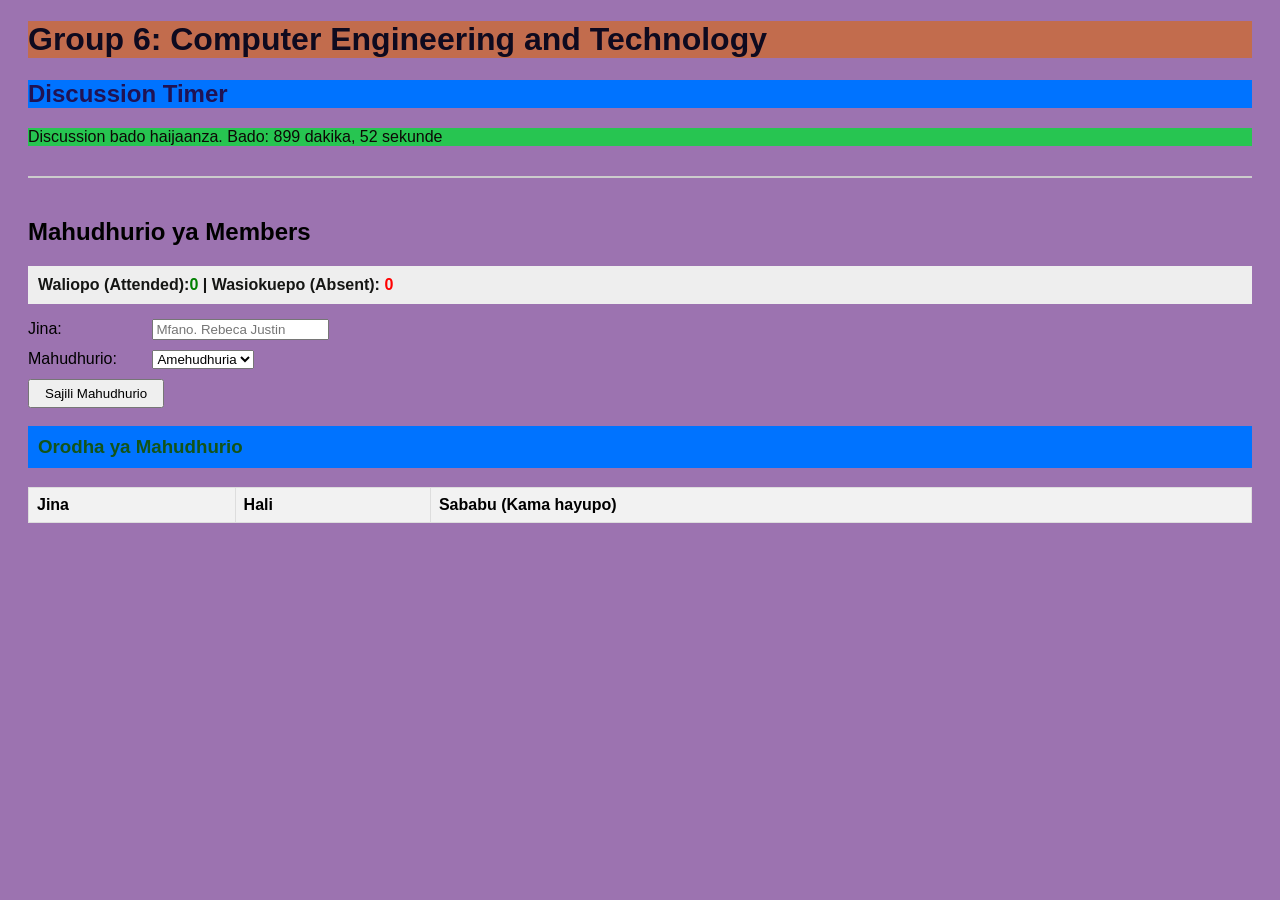
<file: index.html>
<!DOCTYPE html>
<html lang="en">
<head>
    <meta charset="UTF-8">
    <meta name="viewport" content="width=device-width, initial-scale=1.0">
    <title>Group number 6</title>
    <style>
        .container { font-family: Arial, sans-serif; margin: 20px; }
        .attendance-section { margin-top: 30px; border-top: 2px solid #ccc; padding-top: 20px; }
        .stats { font-weight: bold; margin-bottom: 15px; background: #eee; padding: 10px; display: inline-block; }
        table { width: 100%; border-collapse: collapse; margin-top: 10px; }
        th, td { border: 1px solid #ddd; padding: 8px; text-align: left; }
        th { background-color: #f2f2f2; }
        .form-group { margin-bottom: 10px; }
        label { display: inline-block; width: 120px; }
    </style>
</head>
<body style="background-color: rgb(156, 115, 176);">
    <div class="container">
        <h1 style="color:rgb(14, 10, 31); background-color:rgb(194, 108, 77)">Group 6: Computer Engineering and Technology</h1>
        <h2 style="color:rgb(32, 19, 84); background-color:rgb(0, 115, 255)">Discussion Timer</h2>
        <p id="time" style="color:rgb(13, 8, 6); background-color:rgb(39, 197, 81);">Inatafuta muda...</p>

        <!-- ATTENDANCE -->
        <div class="attendance-section">
            <h2>Mahudhurio ya Members</h2>
            
            <!--takwimu-->
            <div style="display: block; color: rgb(21, 22, 20);" class="stats">
                Waliopo (Attended):<span id="count-present" style="color: green;">0</span>      | 

        
                Wasiokuepo (Absent): <span id="count-absent" style="color: red;">0</span>
            </div>

            <!-- Fomu ya kuingiza data -->
            <form id="attendance-form" onsubmit="addAttendance(event)">
                <div class="form-group">
                    <label>Jina:</label>
                    <input type="text" id="member-name" required placeholder="Mfano. Rebeca Justin">
                </div>
                <div class="form-group">
                    <label>Mahudhurio:</label>
                    <select id="attendance-status" onchange="toggleReasonField()">
                        <option value="Present">Amehudhuria </option>
                        <option value="Absent">Hajafika </option>
                    </select>
                </div>
                <div class="form-group" id="reason-group" style="display: none;">
                    <label>Sababu ya Kutofika:</label>
                    <input type="text" id="absent-reason" placeholder="Mf. Anaumwa, Kajiamulia, Majukumu n.k">
                </div>
                <button type="submit" style="padding: 5px 15px; cursor: pointer;">Sajili Mahudhurio</button>
            </form>

            <!-- Jedwali -->
            <h3 style="color: rgb(19, 84, 24); background-color: rgb(0, 115, 255); padding: 10px;">Orodha ya Mahudhurio</h3>
            <table>
                <thead>
                    <tr>
                        <th>Jina</th>
                        <th>Hali</th>
                        <th>Sababu (Kama hayupo)</th>
                    </tr>
                </thead>
                <tbody id="attendance-table-body">
                    <!-- Data zitaingia hapa kwa njia ya JavaScript -->
                </tbody>
            </table>
        </div>
    </div>

<script>
// starting time
const startTime = new Date();
startTime.setHours(16, 00, 0, 0);

function updateTime() {
    const now = new Date();
    const diff = now - startTime;

    if (diff < 0) {
        const remainingSeconds = Math.abs(Math.floor(diff / 1000));
        const remMinutes = Math.floor(remainingSeconds / 60);
        const remSeconds = remainingSeconds % 60;
        document.getElementById("time").innerHTML = "Discussion bado haijaanza. Bado: " + remMinutes + " dakika, " + remSeconds + " sekunde";
        return;
    }

    const totalSeconds = Math.floor(diff / 1000);
    const minutes = Math.floor(totalSeconds / 60);
    const seconds = totalSeconds % 60;
    document.getElementById("time").innerHTML = "Umechelewa kwa: " + minutes + " dakika, " + seconds + " sekunde";
}
setInterval(updateTime, 1000);
updateTime();


// --- SCRIPT MPYA YA MAHUDHURIO ---
let presentCount = 0;
let absentCount = 0;
function toggleReasonField() {
    const status = document.getElementById("attendance-status").value;
    const reasonGroup = document.getElementById("reason-group");
    if (status === "Absent") {
        reasonGroup.style.display = "block";
        document.getElementById("absent-reason").required = true;
    } else {
        reasonGroup.style.display = "none";
        document.getElementById("absent-reason").required = false;
        document.getElementById("absent-reason").value = "";
    }
}

// ongeza
function addAttendance(event) {
    event.preventDefault(); // Kuzuia page isijirefresh

    const name = document.getElementById("member-name").value;
    const status = document.getElementById("attendance-status").value;
    let reason = document.getElementById("absent-reason").value;

    if (status === "Present") {
        reason = "-";
        presentCount++;
    } else {
        absentCount++;
    }

    // Sasisha namba za takwimu kwenye screen
    document.getElementById("count-present").innerText = presentCount;
    document.getElementById("count-absent").innerText = absentCount;

    // Tengeneza mstari mpya wa jedwali (Row)
    const tableBody = document.getElementById("attendance-table-body");
    const row = document.createElement("tr");

    row.innerHTML = `
        <td>${name}</td>
        <td style="color: ${status === 'Present' ? 'green' : 'red'}; font-weight: bold;">${status}</td>
        <td>${reason}</td>
    `;

    tableBody.appendChild(row);

    // Safisha fomu baada ya kusajili
    document.getElementById("attendance-form").reset();
    toggleReasonField(); // Rudisha fomu katika hali ya kawaida
}
</script>
</body>
</html>
</file>
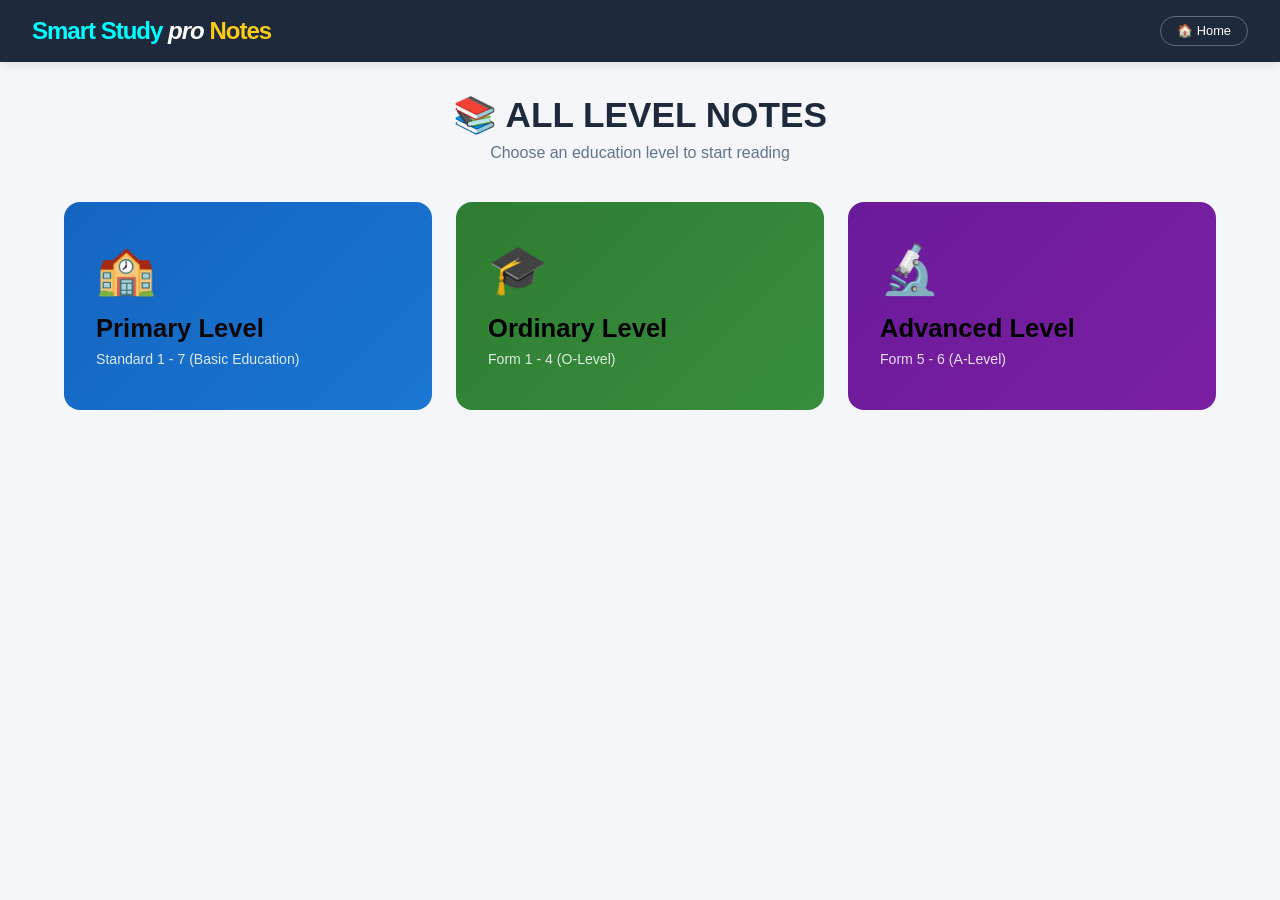
<file: corsmart.html>
<!DOCTYPE html>
<html lang="sw">
<head>
<meta charset="UTF-8">
<meta name="viewport" content="width=device-width, initial-scale=1.0">
<title>Smart Study Pro-Notes</title>
<link href="https://fonts.googleapis.com/css2?family=Andika:wght@400;700&family=Comic+Neue:wght@400;700&display=swap" rel="stylesheet">
<style>
  :root {
    --primary-color: #1565c0;
    --ordinary-color: #2e7d32;
    --advanced-color: #6a1b9a;
    --bg: #f4f6f9;
    --white: #ffffff;
    --dark: #1e293b;
    --muted: #64748b;
    --radius: 16px;
    --shadow: 0 4px 20px rgba(0,0,0,0.08);
    --active: #1565c0;
  }
  * { margin: 0; padding: 0; box-sizing: border-box; }
  body {
    font-family: 'Nunito', sans-serif;
    background: var(--bg);
    color: var(--dark);
    min-height: 100vh;
  }
  .topbar {
    background: var(--dark);
    color: white;
    padding: 1rem 2rem;
    display: flex;
    align-items: center;
    gap: 1rem;
    position: sticky;
    top: 0;
    z-index: 200;
    box-shadow: 0 2px 10px rgba(0,0,0,0.1);
  }
  .topbar .logo { font-size: 1.5rem; font-weight: 900; letter-spacing: -1px; }
  .topbar .logo span { color: #facc15; }
  .breadcrumb {
    display: flex;
    align-items: center;
    gap: 0.5rem;
    font-size: 0.82rem;
    color: rgba(255,255,255,0.6);
    margin-left: auto;
    flex-wrap: wrap;
  }
  .breadcrumb .crumb { cursor: pointer; color: rgba(255,255,255,0.85); transition: color 0.2s; }
  .breadcrumb .crumb:hover { color: #facc15; }
  .breadcrumb .sep { opacity: 0.4; }
  .home-btn {
    background: none;
    border: 1px solid rgba(255,255,255,0.3);
    color: white;
    padding: 0.4rem 1rem;
    border-radius: 20px;
    cursor: pointer;
    font-family: inherit;
    font-size: 0.8rem;
    transition: all 0.2s;
  }
  .home-btn:hover { background: rgba(255,255,255,0.1); }
  
  /* Marekebisho ya Upana wa Page ili isibane katikati */
  .page { display: none; padding: 2rem; max-width: 95%; margin: 0 auto; }
  .page.active { display: block; animation: fadeUp 0.35s ease; }
  
  @keyframes fadeUp {
    from { opacity: 0; transform: translateY(15px); }
    to   { opacity: 1; transform: translateY(0); }
  }
  .page-title { text-align: center; margin-bottom: 2.5rem; }
  .page-title h1 { font-size: 2.2rem; font-weight: 900; margin-bottom: 0.5rem; }
  .page-title p { color: var(--muted); font-size: 1rem; }
  .levels-grid {
    display: grid;
    grid-template-columns: repeat(auto-fit, minmax(280px, 1fr));
    gap: 1.5rem;
  }
  .level-card {
    border-radius: var(--radius);
    padding: 2.5rem 2rem;
    cursor: pointer;
    transition: transform 0.25s, box-shadow 0.25s;
    position: relative;
    overflow: hidden;
    color: white;
  }
  .level-card:hover { transform: translateY(-6px); box-shadow: 0 12px 32px rgba(0,0,0,0.15); }
  .level-card.primary  { background: linear-gradient(135deg, #1565c0, #1976d2); }
  .level-card.ordinary { background: linear-gradient(135deg, #2e7d32, #388e3c); }
  .level-card.advanced { background: linear-gradient(135deg, #6a1b9a, #7b1fa2); }
  .level-card .icon { font-size: 3rem; margin-bottom: 1rem; display: block; }
  .level-card h2 { font-size: 1.6rem; font-weight: 900; margin-bottom: 0.4rem; }
  .level-card p  { font-size: 0.88rem; opacity: 0.85; line-height: 1.5; }
  .classes-header { display: flex; align-items: center; gap: 1rem; margin-bottom: 2rem; }
  .classes-header .badge { padding: 0.4rem 1rem; border-radius: 20px; font-size: 0.82rem; font-weight: 700; color: white; }
  .badge.primary  { background: #1565c0; }
  .badge.ordinary { background: #2e7d32; }
  .badge.advanced { background: #6a1b9a; }
  .classes-header h2 { font-size: 1.5rem; font-weight: 800; }
  .classes-grid, .subjects-grid {
    display: grid;
    grid-template-columns: repeat(auto-fill, minmax(220px, 1fr));
    gap: 1.2rem;
  }
  .class-card, .subject-card {
    background: white; border-radius: var(--radius); padding: 1.8rem 1.5rem;
    cursor: pointer; transition: all 0.22s; border: 2px solid transparent;
    box-shadow: var(--shadow); text-align: center;
  }
  .class-card:hover, .subject-card:hover { border-color: var(--active); transform: translateY(-4px); box-shadow: 0 8px 24px rgba(0,0,0,0.1); }
  .class-card .class-icon, .subject-card .subj-icon { font-size: 2.5rem; margin-bottom: 0.8rem; }
  .class-card h3, .subject-card h3 { font-size: 1.1rem; font-weight: 800; }
  
  /* Marekebisho ya layout ya notes ili sidebar isichukue nafasi kubwa na msomaji apate nafasi pana */
  .notes-layout { display: grid; grid-template-columns: 320px 1fr; gap: 1.5rem; align-items: start; }
  
  .notes-sidebar {
    background: white; border-radius: var(--radius); padding: 1.2rem;
    box-shadow: var(--shadow); position: sticky; top: 80px;
  }
  .notes-sidebar h3 {
    font-size: 0.72rem; letter-spacing: 0.15em; text-transform: uppercase;
    color: var(--muted); margin-bottom: 1rem; padding-bottom: 0.6rem; border-bottom: 1px solid #e2e8f0;
  }
  .note-item { padding: 0.9rem 1rem; border-radius: 10px; cursor: pointer; transition: all 0.2s; margin-bottom: 0.4rem; border: 2px solid transparent; }
  .note-item:hover { background: #f1f5f9; }
  .note-item.active { background: #eff6ff; border-color: #1565c0; }
  .note-item h4 { font-size: 0.88rem; font-weight: 700; }
  
  .reader-placeholder { display: flex; flex-direction: column; align-items: center; justify-content: center; height: 400px; color: var(--muted); text-align: center; gap: 1rem; }
  .reader-placeholder .big-icon { font-size: 4rem; opacity: 0.3; }
  
  /* Kurekebisha muonekano wa karatasi ya notes (pamoja na kupunguza line-height na padding) */
  .note-reader {
    background-color: #fefce8; 
    border-radius: 24px;
    padding: 1.5rem; 
    box-shadow: 0 10px 25px rgba(234,179,8,0.15);
    min-height: 500px; 
    border: 4px dashed #fef08a;
  }
  .note-reading-header { border-bottom: 2px solid #f1f5f9; padding-bottom: 1rem; margin-bottom: 1.5rem; }
  .note-reading-title { font-family: 'Andika', serif; font-size: 2rem; font-weight: 700; line-height: 1.3; }
  
  /* line-height imebadilishwa kutoka 3 kuwa 1.6 ili kuzuia maneno kuachana sana kwenda chini */
  .note-reading-body { 
    font-size: 1.2rem; 
    line-height: 1.6; 
    color: #1e40af; 
    white-space: pre-wrap; 
    font-family: 'Andika', 'Comic Neue', sans-serif; 
    font-weight: 700; 
    padding-bottom: 0.5rem; 
  }
  .note-reading-body .highlight { color: #dc2626; font-weight: 800; background: rgba(220, 38, 38, 0.08); padding: 0 0.15rem; border-radius: 0.25rem; }
  .note-reading-body .decorative { color: #1d4ed8; font-style: italic; }
  
  .empty-message { text-align: center; color: var(--muted); padding: 2rem; font-size: 0.9rem; }
  
  @media (max-width: 720px) {
    .notes-layout { grid-template-columns: 1fr; }
    .notes-sidebar { position: static; }
    .page { padding: 1.5rem 1rem; max-width: 100%; }
    .levels-grid { grid-template-columns: 1fr; }
  }
</style>
</head>
<body>

<div class="topbar">
  <div class="logo"><b style="color:aqua;">Smart Study</b> <i>pro</i> <span>Notes</span></div>
  <div class="breadcrumb" id="breadcrumb"></div>
  <button class="home-btn" onclick="goHome()">🏠 Home</button>
</div>

<div class="page active" id="page-home">
  <div class="page-title">
    <h1>📚 ALL LEVEL NOTES</h1>
    <p>Choose an education level to start reading</p>
  </div>
  <div class="levels-grid">
    <div class="level-card primary" onclick="goToClasses('primary')">
      <span class="icon">🏫</span>
      <h2 style="color: rgb(14, 7, 7);">Primary Level</h2>
      <p>Standard 1 - 7 (Basic Education)</p>
    </div>
    <div class="level-card ordinary" onclick="goToClasses('ordinary')">
      <span class="icon">🎓</span>
      <h2 style="color: black;">Ordinary Level</h2>
      <p>Form 1 - 4 (O-Level)</p>
    </div>
    <div class="level-card advanced" onclick="goToClasses('advanced')">
      <span class="icon">🔬</span>
      <h2 style="color:black;">Advanced Level</h2>
      <p>Form 5 - 6  (A-Level)</p>
    </div>
  </div>
</div>

<div class="page" id="page-classes">
  <div class="classes-header">
    <span class="badge" id="levelBadge"></span>
    <h2 id="classesTitle"></h2>
  </div>
  <div class="classes-grid" id="classesGrid"></div>
</div>

<div class="page" id="page-subjects">
  <div class="classes-header">
    <span class="badge" id="levelBadge2"></span>
    <h2 id="subjectsTitle"></h2>
  </div>
  <div class="subjects-grid" id="subjectsGrid"></div>
</div>

<div class="page" id="page-notes">
  <div class="classes-header">
    <span class="badge" id="levelBadge3"></span>
    <h2 id="notesTitle"></h2>
  </div>
  <div class="notes-layout">
    <div class="notes-sidebar">
      <h3>Mada Zilizopo</h3>
      <div id="notesList"></div>
    </div>
    <div class="note-reader" id="noteReader">
      <div class="reader-placeholder">
        <div class="big-icon">📖</div>
        <p>Chagua mada upande wa kushoto ili kuanza kusoma</p>
      </div>
    </div>
  </div>
</div>

<script>
const MY_DATABASE = {
  "primary__std1__math": [
    {title: "sura ya 1:Kuhesabu Namba 0 -10",body:"Tujifunze kuhasabu Namba 0 hadi 10:\n0   1   2   3   4   5   6   7   8   9   10\n0   0   0   0   0   0   0   0   0   0   0\n1   1   1   1   1   1   1   1   1   1   1\n2   2   2   2   2   2   2   2   2   2   2\n3   3  3   3   3   3   3   3   3   3   3\n4   4   4   4  4   4   4   4   4   4   4\n5   5   5   5   5   5   5   5   5   5   5\n6   6   6   6   6   6   6   6   6   6   6\n7   7   7   7   7   7   7   7   7   7   7\n8   8   8   8   8   8   8   8   8   8   8\n9   9   9   9   9   9   9   9   9   9   9\n10   10   10   10   10   10   10    10\n3   5   7   9   2   0   1   10   4   8   6\n7   5   2   0   1   3   6   10   8   9   4\n5   8   7   2   4   3   0   9   10   1   6\n10   9   8   7   6   5   4   3   2   1   0\n6  7   8   9   0   5   4   10   3   2   1\n0   9   8   1   2   3   6   7   4   5   10"},
    { title: "sura ya 2: Kuhesabu idadi ya vitu", body: "☞Karibu tujifunza kuhusu kuhesabu idadi ya vitu.\n☞Namba ni alama tunayotumia kuwakilisha kiasi au nafasi.\n☞Hesabu ni mchakato wa kufanya mahesabu kwa kutumia namba.\n✦Zoezi:\n➢Hesabu idadi ya vitu vifuatavyo?\n1.🐝   🐝   🐝\n   🐝   🐝\n\n2. 🐓   🐓   🐓\n   🐓   🐓   🐓\n\n3. 🐆   🐆   🐆   🐆   🐆\n   🐆   🐆   🐆   🐆   🐆\n\n4. 🐇   🐇\n\n5. ⚽️   ⚽️   ⚽️   ⚽️\n   ⚽️   ⚽️   ⚽️   ⚽️\n\n6.🚌   🚌   🚌\n\n7.🛖   🛖   🛖   🛖\n   🛖   🛖   🛖\n\n8.🎠   🎠   🎠\n   🎠   🎠   🎠\n   🎠   🎠   🎠\n\n9.🛞   🛞\n   🛞\n\n10.💻   💻\n\n11.📸   📸   📸\n     📸   📸   📸\n     📸   📸   📸\n\n12.📡   📡   📡   📡   📡\n     📡   📡   📡   📡   📡\n\n13.🇹🇿    🇹🇿\n\n14.♣︎   ♣︎   ♣︎\n     ♣︎   ♣︎\n\n15.📕   📕\n     📕   📕\n\n16.🔒   🔒   🔒   🔒\n     🔒   🔒   🔒\n\n17.✏️   ✏️   ✏️   ✏️   ✏️\n     ✏️   ✏️   ✏️   ✏️   ✏️\n\n18.📍\n\n19.🎁   🎁   🎁   🎁\n     🎁   🎁   🎁\n\n20.📌   📌\n     📌\n\n21.🪥\n\n22.🔦   🔦\n     🔦   🔦\n\n23.💡   💡   💡   💡\n    💡   💡\n\n24.🖲   🖲   🖲\n     🖲   🖲   🖲\n\n25.📱   📱   📱   📱   📱\n     📱   📱   📱   📱   📱\n\n26.🚉   🚉   🚉\n\n27.🛳   🛳\n\n28.🛺   🛺\n     🛺   🛺\n\n29.🎸\n\n30.🎲   🎲   🎲   🎲\n     🎲   🎲   🎲   🎲\n\n31.🔧\n\n32.🎂   🎂   🎂   🎂\n     🎂   🎂   🎂   🎂  " },
    { title: "sura ya 3: Kuhesabu Namba 0-10", body: "☞Tutajifunza kuhesabu namba kuanzia 0 hadi 10 kwa maneno.\n0 - sifuri\n1 - Moja\n2 - Mbili\n3 - Tatu\n4 - Nne\n5 - Tano\n6 - Sita\n7 - Saba\n8 - Nane\n9 - Tisa\n10 - Kumi.\n\n✦Zoezi:\n➢Hesabu vidole vya mkono wako wa kulia.\n" },
    { title: "sura ya 4: Kujumlisha Namba", body: "☞Kujumlisha ni kuweka vitu pamoja.\n➢Mfano:\n1. 1 + 1 = 2\n    🪣   +   🪣  =  🪣 🪣\n2. 2 + 3 = 5\n    🪣 🪣   +   🪣 🪣 🪣   =  🪣🪣🪣🪣🪣\n3. 3 + 3 = 6\n    🪣 🪣 🪣   +   🪣 🪣 🪣   =   🪣 🪣 🪣 🪣 🪣 🪣\n4. 2 + 1 = 3\n    🧷 🧷  +   🧷   =   🧷 🧷 🧷\n5. 2 + 4 = 6\n    🌹 🌹   +   🌹 🌹 🌹 🌹   =   🌹 🌹 🌹 🌹 🌹 🌹\n6. 3 + 1 = 4\n7. 0 + 9 = 9\n8. 5 + 3 = 8\n9. 3 + 1 = 4\n10. 6 + 1 = 7\n11. 8 + 1 = 9\n12. 6 + 2 = 8\n13. 2 + 5 = 7\n14. 7 + 3 = 10\n15. 4 + 5 = 9\n16. 5 + 2 = 7\n17. 2 + 5 = 7\n18. 8 + 0 = 8\n19. 0 + 4 = 4\n20. 5 + 5 = 10\n21. 1 + 1 = 2\n22. 4 + 4 = 8\n23. 3 + 3 = 6\n" },
    {title: "sura ya 5: Kutoa Namba", body: "☞Kutoa ni kutenganisha vitu vilivyo pamoja.\n➢KUTOA: Namba kubwa ndo inaweza kutoa namba ndogo\n➢Mfano\n1. 2 - 1 = 1\n    🔔🔔   -   🔔🔕   =   🔔\n2. 3 - 1 = 2\n    🔔🔔🔔   -   🔔🔔🔕   =   🔔🔔\n3. 4 - 2 = 2\n   🔈 🔈 🔈 🔈   -   🔈 🔈 🔇 🔇   =   🔈 🔈\n4. 5 - 3 = 2\n   🔈 🔈 🔈 🔈 🔈   -   🔈 🔈 🔇 🔇 🔇   =   🔈 🔈\n5. 5 - 4 = 1\n    🔈 🔈 🔈 🔈 🔈   -   🔈 🔇 🔇 🔇 🔇   =   🔈\n6. 7 - 5 = 2\n7. 7 - 3 = 4\n8. 6 - 4 = 2\n9. 8 - 5 = 1\n10. 7 -2 = 5\n11. 8 - 4 = 4\n12. 6 - 3 = 3\n13. 9 - 5 = 4\n14. 10 - 5 = 5\n15. 5 - 5 = 0\n16. 6 - 6 = 0\n17. 3 - 3 = 0\n18. 4 - 1 = 3\n19. 6 - 5 = 1\n20. 7 - 2 = 5\n21. 4 - 0 = 4\n22. 2 - 0 = 2\n23. 5 - 1 = 4\n24. 9 - 1 = 8\n25. 10 - 6 = 4\nKumbuka Namba ndogo kutoa namba kubwa haiwezekani\nMfano:\n7 - 9 = Haiwezekani\n1 - 2 = Haiwezekani\n3 - 5 = Haiwezekani"},
    {
      id: "p1m1",
      title: "sura ya 6: Kuhesabu namba kwa kuangalia",
      type: "interactive",
      /* Kurekebisha gap na margin-bottom kutoka vipimo vidogo vya rem kuja vipimo sahihi vya px/rem */
      body: `
        <p style="font-size:1.1rem; margin-bottom: 1rem;">Bonyeza kitufe hapa chini kuona namba moja moja!</p>
        <div style="display:flex; gap: 10px; flex-wrap:wrap; margin-bottom: 1.5rem;">
          <button id="hesabu-start" style="padding:0.7px 1.5rem;background:#1565c0;color:white;border:none;border-radius:10px;font-size:1rem;font-weight:700;cursor:pointer;font-family:inherit;">▶ Anza Kuhesabu</button>
          <button id="hesabu-stop" style="padding:0.7px 1.5rem;background:#dc2626;color:white;border:none;border-radius:10px;font-size:1rem;font-weight:700;cursor:pointer;font-family:inherit;">⏹ Simama</button>
          <button id="hesabu-reset" style="padding:0.7px 1.5rem;background:#6b7280;color:white;border:none;border-radius:10px;font-size:1rem;font-weight:700;cursor:pointer;font-family:inherit;">🔄 Anza Upya</button>
        </div>
        <div id="hesabu-display" style="min-height:100px;display:flex;align-items:center;justify-content:center;font-size:4.2rem;font-weight:900;color:#1565c0;background:#eff6ff;border-radius:12px;margin-bottom:1rem;transition:all 180ms;letter-spacing:-1px;">—</div>
        <div id="hesabu-maneno" style="text-align:center;font-size:1.5rem;font-weight:700;color:#374151;margin-bottom:1rem;min-height:2rem;"></div>
        <div id="hesabu-dots" style="display:flex;gap:5px;flex-wrap:wrap;justify-content:center;margin-bottom:1.5rem;"></div>
        <div style="background:#f3f4f6;border-radius:10px;padding:1rem;">
          <p style="font-weight:800;margin-bottom:0.8rem; font-size:1.1rem;">📋 Jedwali la Nambari:</p>
          <div style="display:grid;grid-template-columns:repeat(10,1fr);gap:0.4rem;">
            ${Array.from({length: 100}, (_, i) => i + 1).map(n => `<div id="cell-${n}" style="padding:0.5rem 0.2rem;text-align:center;border-radius:6px;background:white;border:2px solid #e5e7eb;font-weight:700;font-size:0.9rem;transition:all 0.18s;">${n}</div>`).join('')}
          </div>
        </div>
      `
    }
  ],
  "primary__std1__swahili": [
    {title: "Sura ya 1:Kusoma Irabu", body: "Kusoma Irabu za msingi:\n\na   e   i   o   u\na   a   a   a   a\ne   e    e    e    e\ni    i    i    i    i\no   o   o   o   o\nu   u   u   u   u\ne   i   o   u   a\ni   o   u   a   e\no   u   a   e   i\nu   a   e   i   o\no   a   i   e   u   a\n\nKuunganisha Irabu.\na  +  u  =  au\nu  +  a  =  ua\no  +  a  =  oa\ni  +  o  =  io\no  +  i  =  oi\na  +  a  =  aa\na  +  e  =  ae\ni  +  o  =  io\n\nKusoma maneno kwa sauti\nua   au   io   oi\nai   ae   aa   ao   io\nea   ei   eo   eu   ee\noi   ia   ie   iu   ii\naaa   eio   oue   ioa   eei\nieo   aaa   oua   uuu   aei\n"},
    { title: "sura ya 2: Silabi za herufi", body: "Kusoma silabi za msingi:\n\nba   be   bi   bo   bu\nda   de   di   do   du\nfa   fe   fi   fo   fu\nga   ge   gi   go   gu\nha   he   hi   ho   hu\nja   je   ji   jo   ju\nka   ke   ki   ko   ku\nla   le   li   lo   lu\nma   me   mi   mo   mu\nna   ne   ni   no   nu\npa   pe   pi   po   pu\nra   re   ri   ro   ru\nsa   se   si   so   su\nta   te   ti   to   tu\nva   ve   vi   vo   vu\nwa   we   wi   wo   wu\nya   ye   yi   yo   yu\nza   ze   zi   zo   zu\n"},
    {title: "sura ya 3: Kusoma kwa Sauti Herufi 'b'",body:"ba   be   bi   bo   bu\nbe   bi   bo   bu   ba\nbi   bo   bu   ba   be\nbo   bu   ba   be   bi\nbu   ba   be   bi   bo\nbi   be   bu   ba   bo\n\nKuunganisha sirabi (b):\nba  +  ba  =  baba\nbe  +  ba  =  beba\nbi  +  bo  =  bibo\nbu  +  bu  =  bubu\nbi  +  bi  =  bibi\n\nKusoma kwa sauti\nbaba   beba   bibi   bubu   babu\nbio   bao   bua   bei   boa\n"},
    {title: "sura ya 4: Kusoma kwa Sauti Herufi 'd'",body:"da   de   di   do   du\nde   di   do   du   da\ndi   do   du   da   de\ndo   du   da   de   di\ndu   da   de   di   do\ndo   da   du   de   di\n\nKuunganisha sirabi (d):\nda  +  da  =  dada\ndu  +  du  =  dudu\nde  +   o  =  deo\nde   +  be  =  debe\ndu   +  a  =  dua\n\nKusoma kwa sauti\ndada   debe   dodo   dua   dubai\ndudu   deo   dua   dubu  dunia\n"},
    {title: "sura ya 5: Kusoma kwa sauti Herufi 'f'",body:"fa   fe   fi   fo   fu\nfe   fi   fo   fu   fa\nfi   fo   fu   fa   fe\nfo   fu   fa   fa   fi\nfu   fa   fe   fi   fo\nfo   fa   fu   fe   fi\n\nkusoma kwa sauti:\nfua    fao   fabi    faida"},
    {title: "sura ya 6: Kusoma kwa sauti Herufi 'g'",body:"ga   ge   gi   go   gu\nge   gi   go   gu   ga\ngi   go   gu   ga   ge\ngo   gu   ga   ge   gi\ngu   ga   ge   gi   go\ngi   ge   gu   ga   go\n\nKusoma kwa sauti:\ngogo   goba   gudi   goigoi   gabu"},
    {title: "sura ya 7: kusoma kwa sauti Herufi 'h'",body:"ha   he   hi   ho   hu\nhe   hi   ho   hu   ha\nhi   ho   hu   ha   he\nho   hu   ha   he   hi\nhu   ha   he   hi   ho\nhi   he   hu   ha   ho\n\nKusoma kwa sauti:\nhuo    hoi    haha   hodi   hao"},
    {title: "sura ya 8: kusoma kwa sauti Herufi 'j",body:"ja    je   ji   jo   ju\nje   ji   jo   ju   ja\nji   jo   ju   ja   je\njo   ju   ja   je   ji\nju   ja   je   ji   jo\nji   je   ju   ja   jo\n\nKusoma kwa sauti:\njua    juba   jani   juni   jenifa"},
    {title: "sura ya 9: Kusoma kwa sauti Herufi 'k'",body:"ka   ke   ki   ko   ku\nke   ki   ko   ku   ka\nki   ko   ku   ka   ke\nko   ku   ka   ke   ki\nku   ka   ke   ki   ko\nki   ke   ku   ka   ko\n\nKusoma kwa sauti:\nkaka   kuku   keki   kiko   kibo\n"},
    {title: "sura ya 10: Kusoma kwa sauti Herufi 'l'",body:"la   le   li   lo   lu\nle   li   lo   lu  la\nli   lo   lu   la   le\nlo   lu   la   le   li\nlu   la   le   li   lo\nli   le   lu   la   lo\n\nKusoma kwa sauti:\nlala   lia   leki \n"},
    {title: "sura ya 11: kusoma kwa sauti Herufi 'm'",body:"ma   me   mi   mo   mu\nme   mi   mo   mu   ma\nmi   mo   mu   ma   me\nmo   mu   ma   me   mi\nmu   ma   me   mi   mo\nmi   me   ma   mu   mo\n\nKusoma kwa sauti:\nmama   mimi   mia   moja   mea\nmiba   mida   mamoja   makumi   mamia"},
    {title: "sura ya 12: kusoma kwa sauti Herufi 'n'",body:"na   ne   ni   no   nu\nne   ni   no   nu   na\nni   no   nu   na   ne\nno   nu   na   ne   ni\nnu   na   ne   ni   no\nni   ne   nu   na   no\n\nKusoma kwa sauti:\nnani   neno   naina "},
    {title: "sura ya 13: kusoma kwa sauti herufi 'p'",body:"pa   pe   pi   po   pu\npe   pi   po   pu   pa\npi   po   pu   pa   pe\npo   pu   pa   pe   pi\npu   pa   pe   pi   po\npi   pe   pu   pa   po\n\nKusoma kwa sauti:\npapa   pua   papai   pepa   pania\n"},
    {title: "sura ya 14: Kusoma kwa sauti herufi 'r'",body:"ra   re   ri   ro   ru\nre   ri   ro   ru   ra\nri   ro   ru   ra   re\nro   ru   ra   re   ri\nru   ra   re   ri   ro\nri   ra   re   ru   ro\n\nKusoma kwa sauti:\nreli   rula   rami "},
    {title: "sura ya 15: Kusoma kwa sauti herufi 's'",body:"sa   se   si   so   su\nse   si   so   su   sa\nsi   so   su   sa   se\nso   su   sa   se   si\nsu   sa   se   si   so\nso   sa   se   su   si\n\nKusoma kwa sauti:\nsasa   sepa   selikari   sinia   sahani\nsababu   sega   samaki   sali   sala\nsamehe   semea   salimia"},
    {title: "sura ya 16: Kusoma kwa sauti herufi 't'",body:"ta   te   ti   to   tu\nte   ti   to   tu   ta\nti   to   tu   ta   te\nto   tu   ta   te   ti\ntu   ta   te   ti   to\nto   ta   te   tu   ti\n\nKusoma kwa sauti:\ntaa  taifa   tamaa   tuta   tamani\ntaga   tai   taarifa   tabia   tiba\n"},
    {title: "sura ya 17: kusoma kwa sauti herufi 'v'",body:"va   ve   vi   vo   vu\nve   vi   vo   vu   va\nvi   vo   vu   va   ve\nvo   vu   va   ve   vi\nvu   va   ve   vi   vo\nvu   va   vo   ve   vi\n\nKusoma kwa sauti:\nvaa   vuta   vua   vumilia   vutika\nvamia"},
    {title: "sura ya 18: Kusoma kwa sauti herufi 'w'",body:"wa   we   we   wo   wu\nwe   wi   wo   wu   wa\nwi   wo   wu   wa   we\nwo   wu   wa   we   wi\nwu   wa   we   wi   wo\nwu   wa   wo   we   wi\n\nKusoma kwa sauti:\nwali   wili   weka   wote   watano\nwino wika"},
    {title: "sura ya 19: kusoma kwa sauti herufi 'y'",body:"ya   ye   yi   yo   yu\nye   yi   yo   yu   ya\nyi   yo   yu   ya   ye\nyo   yu   ya   ye   yi\nyu   ya   ye   yi   yo\nyo   ya   yi   ye   yu\n\nKusoma kwa sauti:\nyeye   yai   yahaya   yeboyebo"},
    {title: "Sura ya 19: kusoma kwa sauti Herufi 'z'",body:"za   ze   zi   zo   zu\nze   zi   zo   zu   za\nzi   zo   zu   za   ze\nzo   zu   za   ze   zi\nzu   za   ze   zi   zo\nzo   za   zu   ze   zi\n\nKusoma kwa sauti:\nzizi   zeze   zubaa   zagaa   zote\nzuga   zima   zama   zuku"},
    {title: "sura ya 20:ZOEZI\nsoma silabi zifuatazo kwa usahihi:",body:"ota   ugali  oza   oga   ana   ogopa\nbati   bata   bamia   bahati   bajaji   bakuli\nduara   dodoki   dodoma   deni   dunia   dafu   kuka\nfagia   fagio   fani   fanana   faini\ngiza   gota   gari   guta   gunia   gitaa\nhaji   hewa   halima   huyo   hao\njabali   junia   jeki   juta   jutia   joka\nkarai   katani   kizibo   kata   kaburi   koroboi   kabati   kipara\nlima   lete   lipa\nmita   meza   mafuta\nnanasi   nata   nenepa\npera   pepeta   pesa\nsaza   sawa   soya   sawia   tazama   tatizo\nvazi   viazi\nwizi   waza   wazazi\n"},
  ],
  "ordinary__form1__physics": [
    { title: "Introduction to Physics", body: "What is Physics?\nPhysics is the branch of science which deals with the study of matter in relation to energy.\n\nBranches of Physics:\n1. Mechanics\n2. Electricity\n3. Magnetism\n4. Thermodynamics" },

  ],
  "ordinary__form1__bio":[
    {
      title: "Chapter 1:Introduction to Biology",
      body: "The term biology originates from two Greek words which are\n1. bios\n2. logos\nBios means life\nLogos means study",
      bodyHtml: "The term biology originates from <span class='highlight'>two Greek words</span> which are <strong>bios</strong> and <strong>logos</strong>.<br><br><span class='decorative'>Bios means life.</span><br><span class='decorative'>Logos means study.</span>\n",
      bodyHtml: "<h3>What is Biology?</h3><p>Biology is the branch of science which deals with the study of living things and their life.</p><h3>Branches of Biology:</h3><ol><li>Botany - the study of plants</li><li>Zoology - the study of animals</li><li>Microbiology - the study of microorganisms</li><li>Genetics - the study of heredity and variation in organisms</li><li>Ecology - the study of interactions between organisms and their environment</li></ol>"
    },

  ],
  "advanced__form5__physics": [
    { title: "Mechanics - Linear Motion", body: "Equations of uniformly accelerated motion:\n\n1. v = u + at\n2. s = ut + 0.5at^2\n3. v^2 = u^2 + 2as" }
  ]
};

const CLASSES = {
  primary: [
    { id: 'std1',   label: 'Darasa la 1',       icon: '1️⃣' },
    { id: 'std2',   label: 'Darasa la 2',       icon: '2️⃣' },
    { id: 'std34',  label: 'Darasa la 3 & 4',   icon: '3️⃣' },
    { id: 'std567', label: 'Darasa la 5, 6 & 7',icon: '🎯' },
  ],
  ordinary: [
    { id: 'form1', label: 'Form One',   icon: '📗' },
    { id: 'form2', label: 'Form Two',   icon: '📘' },
    { id: 'form3', label: 'Form Three', icon: '📙' },
    { id: 'form4', label: 'Form Four',  icon: '🏅' },
  ],
  advanced: [
    { id: 'form5', label: 'Form Five', icon: '🔭' },
    { id: 'form6', label: 'Form Six',  icon: '🎓' },
  ]
};

const SUBJECTS = {
  primary: [
    { id: 'math',    label: 'Hesabu',    icon: '➕' },
    { id: 'swahili', label: 'Kiswahili', icon: '📝' },
    { id: 'science', label: 'Sayansi',   icon: '🔬' },
  ],
  ordinary: [
    { id: 'math',    label: 'Basic Mathematics',  icon: '📐' },
    { id: 'physics', label: 'Physics',   icon: '⚡' },
    { id: 'chem',    label: 'Chemistry',     icon: '🧪' },
    { id: 'bio',     label: 'Biology',       icon: '🧬' } ,
  ],
  advanced: [
    { id: 'admath',  label: 'Advanced Mathematics',  icon: '📐' },
    { id: 'physics', label: 'Physics',   icon: '⚡' },
    { id: 'chem',    label: 'Chemistry',     icon: '🧪' },
  ]
};

const LEVEL_LABELS = { primary: 'Primary', ordinary: 'O-Level', advanced: 'A-Level' };
const LEVEL_COLORS = { primary: '#1565c0', ordinary: '#2e7d32', advanced: '#6a1b9a' };

let state = { level: null, classId: null, subjectId: null, activeNoteIndex: null };

function escHtml(t) { return String(t).replace(/&/g,'&amp;').replace(/</g,'&lt;').replace(/>/g,'&gt;'); }
function getDatabaseKey(level, classId, subjectId) {
  const exactKey = `${level}__${classId}__${subjectId}`;
  if (MY_DATABASE[exactKey]) return exactKey;

  const normalizedKey = exactKey.toLowerCase();
  const fallbackKey = Object.keys(MY_DATABASE).find(k => k.toLowerCase() === normalizedKey);
  if (fallbackKey) {
    console.warn(`Note lookup used fallback key '${fallbackKey}' for requested '${exactKey}'`);
    return fallbackKey;
  }

  const subject = SUBJECTS[level]?.find(s => s.id === subjectId);
  if (subject) {
    const labelKey = `${level}__${classId}__${subject.label.toLowerCase()}`;
    const labelMatch = Object.keys(MY_DATABASE).find(k => k.toLowerCase() === labelKey);
    if (labelMatch) {
      console.warn(`Note lookup used subject label fallback key '${labelMatch}' for requested '${exactKey}'`);
      return labelMatch;
    }
  }

  return exactKey;
}
function showPage(id) {
  document.querySelectorAll('.page').forEach(p => p.classList.remove('active'));
  document.getElementById('page-' + id).classList.add('active');
  window.scrollTo(0, 0);
}

function updateBreadcrumb() {
  const bc = document.getElementById('breadcrumb');
  let parts = [`<span class="crumb" onclick="goHome()">🏠 Nyumbani</span>`];
  if (state.level) {
    parts.push(`<span class="sep">›</span>`);
    parts.push(`<span class="crumb" onclick="goToClasses('${state.level}')">${LEVEL_LABELS[state.level]}</span>`);
  }
  if (state.classId) {
    const cls = CLASSES[state.level].find(c => c.id === state.classId);
    parts.push(`<span class="sep">›</span>`);
    parts.push(`<span class="crumb" onclick="goToSubjects('${state.classId}')">${cls.label}</span>`);
  }
  if (state.subjectId) {
    const sub = SUBJECTS[state.level].find(s => s.id === state.subjectId);
    parts.push(`<span class="sep">›</span>`);
    parts.push(`<span class="crumb">${sub.label}</span>`);
  }
  bc.innerHTML = parts.join('');
}

function goHome() {
  state = { level: null, classId: null, subjectId: null, activeNoteIndex: null };
  updateBreadcrumb();
  showPage('home');
}

function goToClasses(level) {
  state.level = level; state.classId = null; state.subjectId = null;
  const color = LEVEL_COLORS[level];
  
  const badge = document.getElementById('levelBadge');
  badge.textContent = LEVEL_LABELS[level];
  badge.style.background = color;
  
  document.getElementById('classesTitle').textContent = 'Chagua Darasa / Kidato';
  const grid = document.getElementById('classesGrid');
  grid.innerHTML = '';
  
  CLASSES[level].forEach(cls => {
    const card = document.createElement('div');
    card.className = 'class-card';
    card.style.setProperty('--active', color);
    card.innerHTML = `<div class="class-icon">${cls.icon}</div><h3>${cls.label}</h3>`;
    card.onclick = () => goToSubjects(cls.id);
    grid.appendChild(card);
  });
  updateBreadcrumb();
  showPage('classes');
}

function goToSubjects(classId) {
  state.classId = classId; state.subjectId = null;
  const cls = CLASSES[state.level].find(c => c.id === classId);
  const color = LEVEL_COLORS[state.level];
  
  const badge = document.getElementById('levelBadge2');
  badge.textContent = LEVEL_LABELS[state.level];
  badge.style.background = color;
  
  document.getElementById('subjectsTitle').textContent = `${cls.label} — Chagua Somo`;
  const grid = document.getElementById('subjectsGrid');
  grid.innerHTML = '';
  
  SUBJECTS[state.level].forEach(sub => {
    const card = document.createElement('div');
    card.className = 'subject-card';
    card.style.cssText = `--active: ${color}`;
    card.innerHTML = `<div class="subj-icon">${sub.icon}</div><h3>${sub.label}</h3>`;
    card.onclick = () => goToNotes(sub.id);
    grid.appendChild(card);
  });
  updateBreadcrumb();
  showPage('subjects');
}

function goToNotes(subjectId) {
  state.subjectId = subjectId; state.activeNoteIndex = null;
  const sub = SUBJECTS[state.level].find(s => s.id === subjectId);
  const cls = CLASSES[state.level].find(c => c.id === state.classId);
  const color = LEVEL_COLORS[state.level];
  
  const badge = document.getElementById('levelBadge3');
  badge.textContent = LEVEL_LABELS[state.level];
  badge.style.background = color;
  
  document.getElementById('notesTitle').textContent = `${cls.label} › ${sub.icon} ${sub.label}`;
  
  renderNotesSidebar();
  const key = getDatabaseKey(state.level, state.classId, state.subjectId);
  const notes = MY_DATABASE[key] || [];
  if (notes.length > 0) {
    openNote(0);
  } else {
    resetReader();
  }
  updateBreadcrumb();
  showPage('notes');
}

function renderNotesSidebar() {
  const key = getDatabaseKey(state.level, state.classId, state.subjectId);
  const notes = MY_DATABASE[key] || [];
  const list = document.getElementById('notesList');
  list.innerHTML = '';
  
  if(notes.length === 0) {
    list.innerHTML = '<div class="empty-message">Notes za somo hili bado hazijawekwa.</div>';
    return;
  }
  
  notes.forEach((n, idx) => {
    const item = document.createElement('div');
    item.className = 'note-item' + (idx === state.activeNoteIndex ? ' active' : '');
    item.innerHTML = `<h4>${escHtml(n.title)}</h4>`;
    item.onclick = () => openNote(idx);
    list.appendChild(item);
  });
}

function resetReader() {
  document.getElementById('noteReader').innerHTML = `
    <div class="reader-placeholder">
      <div class="big-icon">📖</div>
      <p>Chagua mada upande wa kushoto ili kuanza kusoma notes</p>
    </div>`;
}

function openNote(index) {
  state.activeNoteIndex = index;
  const key = getDatabaseKey(state.level, state.classId, state.subjectId);
  const note = MY_DATABASE[key] && MY_DATABASE[key][index];
  if (!note) return;
  
  renderNotesSidebar();
  const noteReader = document.getElementById('noteReader');
  noteReader.innerHTML = `
    <div class="note-reading-header">
      <h2 class="note-reading-title">${escHtml(note.title)}</h2>
    </div>
    <div class="note-reading-body"></div>`;

  const bodyNode = noteReader.querySelector('.note-reading-body');
  if (note.type === 'interactive') {
    bodyNode.innerHTML = note.body || '<p>Hakuna mwili wa note.</p>';
    attachInteractiveHandlers();
  } else if (note.bodyHtml) {
    bodyNode.innerHTML = note.bodyHtml;
  } else {
    bodyNode.textContent = note.body || 'Hakuna mwili wa note.';
  }
}

function attachInteractiveHandlers() {
  const start = document.getElementById('hesabu-start');
  const stop = document.getElementById('hesabu-stop');
  const reset = document.getElementById('hesabu-reset');
  if (start) start.onclick = hesabuLoop;
  if (stop) stop.onclick = simamishaLoop;
  if (reset) reset.onclick = resetLoop;
  resetLoop();
}

const MANENO = ['sifuri', 'Moja', 'Mbili', 'Tatu', 'Nne', 'Tano', 'Sita', 'Saba', 'Nane', 'Tisa', 'Kumi'];
let loopTimer = null;
let nambariSasa = 0;

function hesabuLoop() {
  simamishaLoop();
  nambariSasa = 0;
  resetVizuizi();
  hatua();
}

function hatua() {
  nambariSasa++;
  if (nambariSasa > 100) {
    document.getElementById('hesabu-maneno').textContent = '🎉 Hongera! Umehesabu hadi 100!';
    document.getElementById('hesabu-display').textContent = '100🔥';
    document.getElementById('hesabu-display').style.color = '#16a34a';
    highlightCell(10);
    return;
  }

  document.getElementById('hesabu-display').textContent = nambariSasa;
  document.getElementById('hesabu-maneno').textContent = MANENO[nambariSasa];
  highlightCell(nambariSasa);
  loopTimer = setTimeout(hatua, 1000);
}

function simamishaLoop() {
  if (loopTimer) {
    clearTimeout(loopTimer);
    loopTimer = null;
  }
}

function resetLoop() {
  simamishaLoop();
  nambariSasa = 0;
  const display = document.getElementById('hesabu-display');
  const maneno = document.getElementById('hesabu-maneno');
  if (display) display.textContent = '—';
  if (display) display.style.color = '#1565c0';
  if (maneno) maneno.textContent = '';
  resetVizuizi();
}

function resetVizuizi() {
  document.querySelectorAll('[id^="cell-"]').forEach(cell => {
    cell.style.background = 'white';
    cell.style.border = '2px solid #e5e7eb';
    cell.style.color = '#111827';
  });
}

function highlightCell(n) {
  resetVizuizi();
  const cell = document.getElementById(`cell-${n}`);
  if (cell) {
    cell.style.background = '#bfdbfe';
    cell.style.border = '2px solid #2563eb';
  }
}
</script>
</body>
</html>
</file>
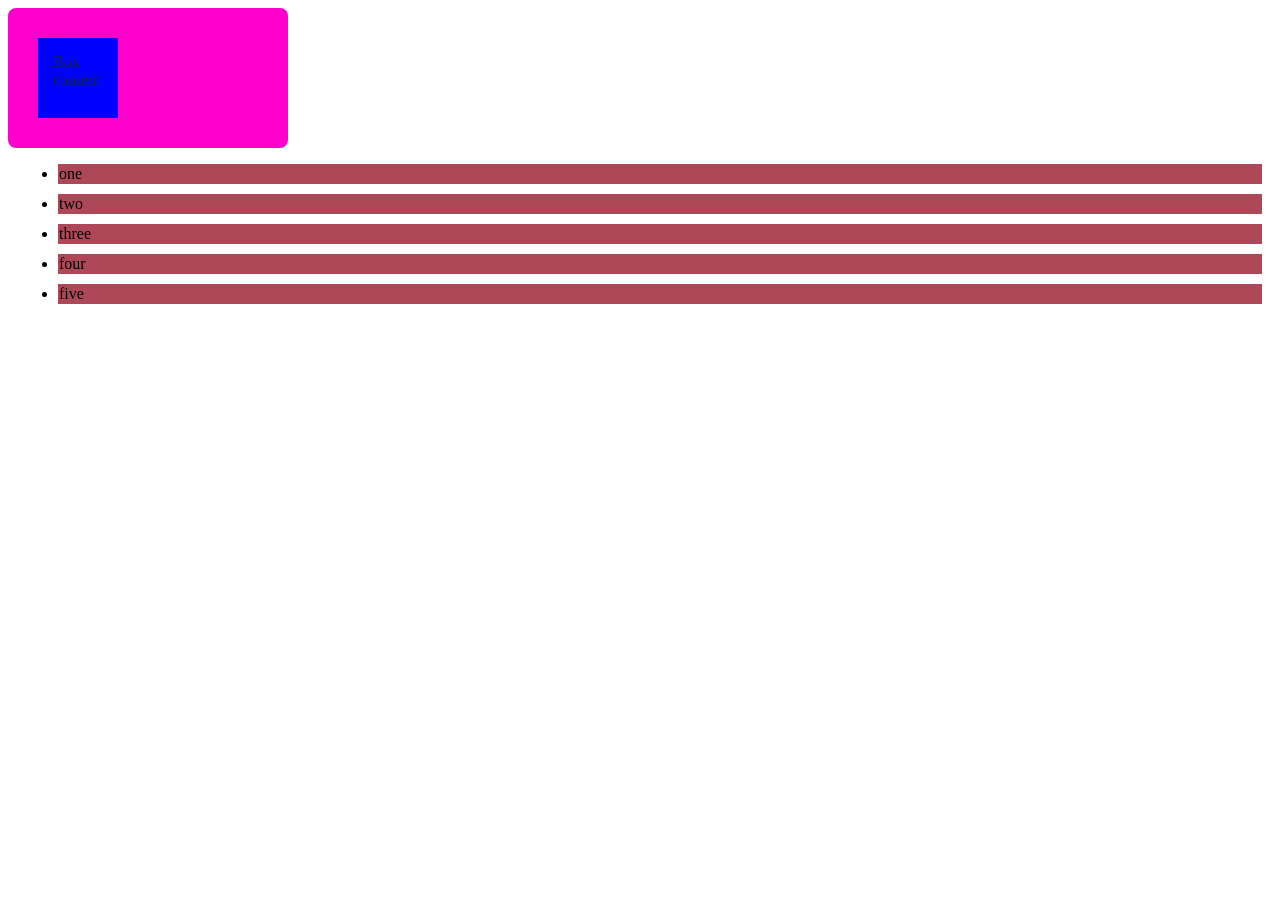
<file: friday.html>
<!DOCTYPE html>
<html lang="en">
<head>
  <meta charset="UTF-8" />
  <meta name="viewport" content="width=device-width, initial-scale=1.0" />
  <title>Document</title>
  <style>
    .container {
      width: 240px;
      background-color: rgb(255, 0, 204);
      margin: 0px;
      padding: 20px;
      border-radius: 8px;
    }

    .box {
      width: 50px;
      min-height: 50px;
      background-color: blue;
      margin: 10px;
      padding: 15px;
      color: rgb(14, 36, 71);
    }

    .kichwa {
      margin: 10px;
      padding: 1px;
      background-color: #ae4858;
    }
  </style>
</head>
<body>
  <div class="container">
    <div class="box">Box content</div>
  </div>

  <ul>
    <li class="kichwa">one</li>
    <li class="kichwa">two</li>
    <li class="kichwa">three</li>
    <li class="kichwa">four</li>
    <li class="kichwa">five</li>
  </ul>
</body>
</html>
</file>
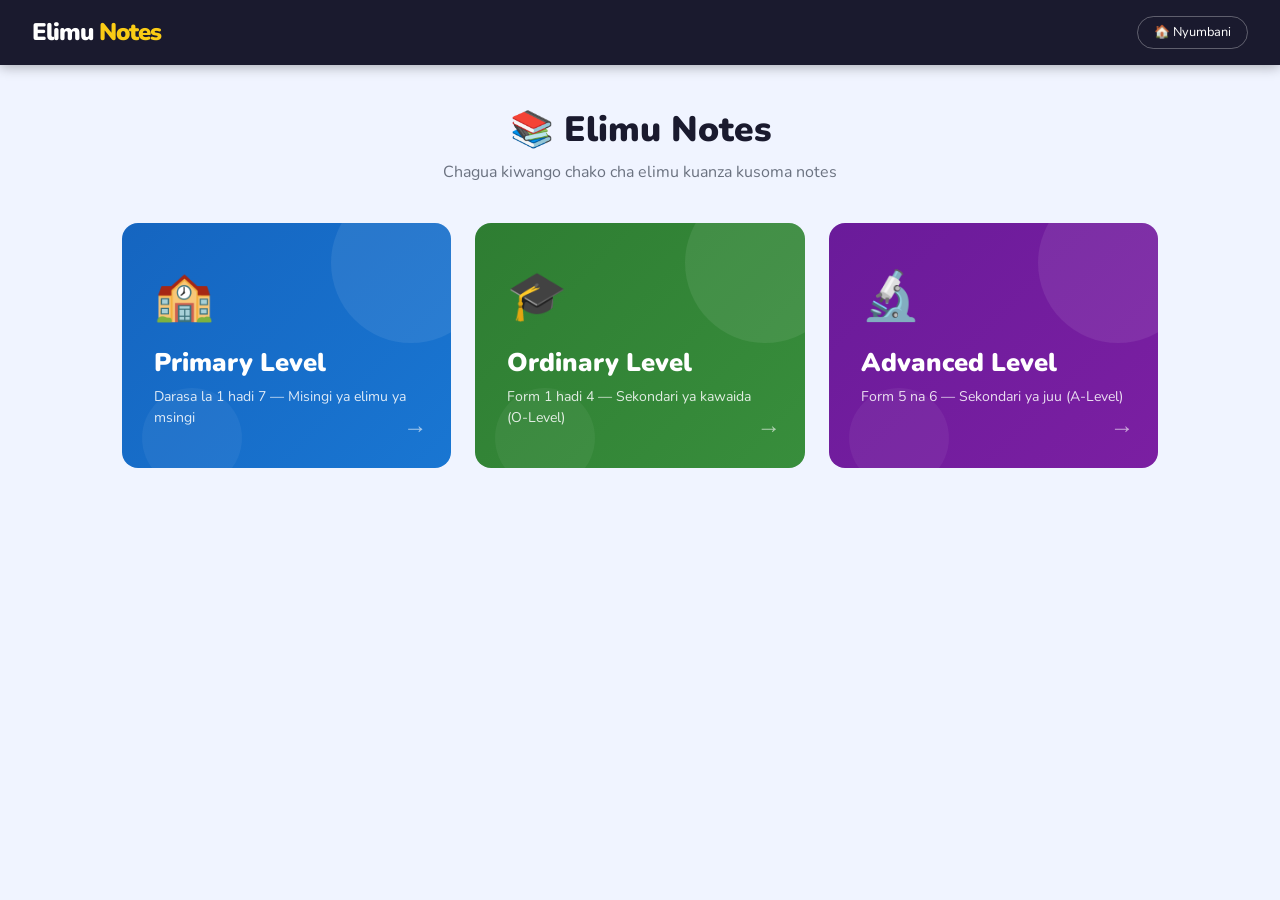
<file: kichwa.html>
<!DOCTYPE html>
<html lang="sw">
<head>
<meta charset="UTF-8">
<meta name="viewport" content="width=device-width, initial-scale=1.0">
<title>Elimu Notes — Maktaba ya Masomo</title>
<link href="https://fonts.googleapis.com/css2?family=Nunito:wght@400;600;700;800;900&family=Merriweather:ital,wght@0,400;0,700;1,400&display=swap" rel="stylesheet">
<style>
  :root {
    --bg: #f0f4ff;
    --dark: #1a1a2e;
    --muted: #6b7280;
    --radius: 16px;
    --shadow: 0 4px 24px rgba(0,0,0,0.10);
    --active: #1565c0;
  }
  * { margin: 0; padding: 0; box-sizing: border-box; }
  body { font-family: 'Nunito', sans-serif; background: var(--bg); color: var(--dark); min-height: 100vh; }
  .topbar { background: var(--dark); color: white; padding: 1rem 2rem; display: flex; align-items: center; gap: 1rem; position: sticky; top: 0; z-index: 200; box-shadow: 0 2px 12px rgba(0,0,0,0.3); }
  .topbar .logo { font-size: 1.5rem; font-weight: 900; letter-spacing: -1px; }
  .topbar .logo span { color: #facc15; }
  .breadcrumb { display: flex; align-items: center; gap: 0.5rem; font-size: 0.82rem; color: rgba(255,255,255,0.6); margin-left: auto; flex-wrap: wrap; }
  .breadcrumb .crumb { cursor: pointer; color: rgba(255,255,255,0.85); transition: color 0.2s; }
  .breadcrumb .crumb:hover { color: #facc15; }
  .breadcrumb .sep { opacity: 0.4; }
  .home-btn { background: none; border: 1px solid rgba(255,255,255,0.3); color: white; padding: 0.4rem 1rem; border-radius: 20px; cursor: pointer; font-family: inherit; font-size: 0.8rem; transition: all 0.2s; }
  .home-btn:hover { background: rgba(255,255,255,0.1); }
  .page { display: none; padding: 2.5rem 2rem; max-width: 1100px; margin: 0 auto; }
  .page.active { display: block; animation: fadeUp 0.35s ease; }
  @keyframes fadeUp { from { opacity: 0; transform: translateY(20px); } to { opacity: 1; transform: translateY(0); } }
  .page-title { text-align: center; margin-bottom: 2.5rem; }
  .page-title h1 { font-size: 2.2rem; font-weight: 900; margin-bottom: 0.5rem; }
  .page-title p { color: var(--muted); font-size: 1rem; }
  .levels-grid { display: grid; grid-template-columns: repeat(auto-fit, minmax(280px, 1fr)); gap: 1.5rem; }
  .level-card { border-radius: var(--radius); padding: 2.5rem 2rem; cursor: pointer; transition: transform 0.25s, box-shadow 0.25s; position: relative; overflow: hidden; color: white; }
  .level-card:hover { transform: translateY(-6px); box-shadow: 0 12px 32px rgba(0,0,0,0.18); }
  .level-card::before { content: ''; position: absolute; width: 160px; height: 160px; border-radius: 50%; background: rgba(255,255,255,0.08); top: -40px; right: -40px; }
  .level-card::after { content: ''; position: absolute; width: 100px; height: 100px; border-radius: 50%; background: rgba(255,255,255,0.05); bottom: -20px; left: 20px; }
  .level-card.primary  { background: linear-gradient(135deg, #1565c0, #1976d2); }
  .level-card.ordinary { background: linear-gradient(135deg, #2e7d32, #388e3c); }
  .level-card.advanced { background: linear-gradient(135deg, #6a1b9a, #7b1fa2); }
  .level-card .icon { font-size: 3rem; margin-bottom: 1rem; display: block; }
  .level-card h2 { font-size: 1.6rem; font-weight: 900; margin-bottom: 0.4rem; }
  .level-card p  { font-size: 0.88rem; opacity: 0.85; line-height: 1.5; }
  .level-card .arrow { position: absolute; right: 1.5rem; bottom: 1.5rem; font-size: 1.5rem; opacity: 0.6; }
  .section-header { display: flex; align-items: center; gap: 1rem; margin-bottom: 2rem; }
  .badge { padding: 0.4rem 1rem; border-radius: 20px; font-size: 0.82rem; font-weight: 700; color: white; }
  .badge.primary  { background: #1565c0; }
  .badge.ordinary { background: #2e7d32; }
  .badge.advanced { background: #6a1b9a; }
  .section-header h2 { font-size: 1.5rem; font-weight: 800; }
  .classes-grid { display: grid; grid-template-columns: repeat(auto-fill, minmax(220px, 1fr)); gap: 1.2rem; }
  .class-card { background: white; border-radius: var(--radius); padding: 1.8rem 1.5rem; cursor: pointer; transition: all 0.22s; border: 2px solid transparent; box-shadow: var(--shadow); text-align: center; }
  .class-card:hover { border-color: var(--active); transform: translateY(-4px); box-shadow: 0 8px 24px rgba(0,0,0,0.12); }
  .class-card .class-icon { font-size: 2.5rem; margin-bottom: 0.8rem; }
  .class-card h3 { font-size: 1.1rem; font-weight: 800; }
  .class-card p  { font-size: 0.78rem; color: var(--muted); margin-top: 0.3rem; }
  .subjects-grid { display: grid; grid-template-columns: repeat(auto-fill, minmax(200px, 1fr)); gap: 1rem; }
  .subject-card { background: white; border-radius: var(--radius); padding: 1.5rem; cursor: pointer; transition: all 0.22s; box-shadow: var(--shadow); display: flex; align-items: center; gap: 1rem; border-left: 4px solid transparent; }
  .subject-card:hover { border-left-color: var(--active); transform: translateX(4px); }
  .subject-card .subj-icon { font-size: 2rem; }
  .subject-card h3 { font-size: 1rem; font-weight: 700; }
  .subject-card p  { font-size: 0.75rem; color: var(--muted); }
  .notes-layout { display: grid; grid-template-columns: 280px 1fr; gap: 1.5rem; align-items: start; }
  .notes-sidebar { background: white; border-radius: var(--radius); padding: 1.2rem; box-shadow: var(--shadow); position: sticky; top: 80px; }
  .notes-sidebar h3 { font-size: 0.72rem; letter-spacing: 0.15em; text-transform: uppercase; color: var(--muted); margin-bottom: 1rem; padding-bottom: 0.6rem; border-bottom: 1px solid #e5e7eb; }
  .note-item { padding: 0.9rem 1rem; border-radius: 10px; cursor: pointer; transition: all 0.2s; margin-bottom: 0.4rem; border: 2px solid transparent; }
  .note-item:hover { background: #f3f4f6; }
  .note-item.active { background: #eff6ff; border-color: #1565c0; }
  .note-item h4 { font-size: 0.88rem; font-weight: 700; }
  .note-item p  { font-size: 0.73rem; color: var(--muted); margin-top: 2px; }
  .note-reader { background: white; border-radius: var(--radius); padding: 2.5rem; box-shadow: var(--shadow); min-height: 500px; }
  .reader-placeholder { display: flex; flex-direction: column; align-items: center; justify-content: center; height: 400px; color: var(--muted); text-align: center; gap: 1rem; }
  .reader-placeholder .big-icon { font-size: 4rem; opacity: 0.3; }
  .note-reading-header { border-bottom: 2px solid #f3f4f6; padding-bottom: 1.2rem; margin-bottom: 1.5rem; display: flex; justify-content: space-between; align-items: flex-start; }
  .note-reading-title { font-family: 'Merriweather', serif; font-size: 1.8rem; font-weight: 700; line-height: 1.3; max-width: 70%; }
  .note-date { font-size: 0.75rem; color: var(--muted); background: #f3f4f6; padding: 0.3rem 0.8rem; border-radius: 20px; }
  .note-reading-body { font-size: 1rem; line-height: 1.9; color: #374151; white-space: pre-wrap; font-family: 'Merriweather', serif; }
  .sidebar-empty { text-align: center; padding: 1.5rem 0.5rem; color: var(--muted); font-size: 0.82rem; line-height: 1.7; }
  @media (max-width: 720px) {
    .notes-layout { grid-template-columns: 1fr; }
    .notes-sidebar { position: static; }
    .topbar { padding: 0.8rem 1rem; }
    .page { padding: 1.5rem 1rem; }
    .note-reading-title { font-size: 1.3rem; max-width: 100%; }
    .note-reading-header { flex-direction: column; gap: 0.5rem; }
    .levels-grid { grid-template-columns: 1fr; }
  }
  @keyframes popIn { from { transform: scale(0); opacity: 0; } to { transform: scale(1); opacity: 1; } }
</style>
</head>
<body>

<div class="topbar">
  <div class="logo">Elimu <span>Notes</span></div>
  <div class="breadcrumb" id="breadcrumb"></div>
  <button class="home-btn" onclick="goHome()">🏠 Nyumbani</button>
</div>

<div class="page active" id="page-home">
  <div class="page-title">
    <h1>📚 Elimu Notes</h1>
    <p>Chagua kiwango chako cha elimu kuanza kusoma notes</p>
  </div>
  <div class="levels-grid">
    <div class="level-card primary" onclick="goToClasses('primary')">
      <span class="icon">🏫</span><h2>Primary Level</h2>
      <p>Darasa la 1 hadi 7 — Misingi ya elimu ya msingi</p>
      <span class="arrow">→</span>
    </div>
    <div class="level-card ordinary" onclick="goToClasses('ordinary')">
      <span class="icon">🎓</span><h2>Ordinary Level</h2>
      <p>Form 1 hadi 4 — Sekondari ya kawaida (O-Level)</p>
      <span class="arrow">→</span>
    </div>
    <div class="level-card advanced" onclick="goToClasses('advanced')">
      <span class="icon">🔬</span><h2>Advanced Level</h2>
      <p>Form 5 na 6 — Sekondari ya juu (A-Level)</p>
      <span class="arrow">→</span>
    </div>
  </div>
</div>

<div class="page" id="page-classes">
  <div class="section-header">
    <span class="badge" id="levelBadge"></span>
    <h2 id="classesTitle"></h2>
  </div>
  <div class="classes-grid" id="classesGrid"></div>
</div>

<div class="page" id="page-subjects">
  <div class="section-header">
    <span class="badge" id="levelBadge2"></span>
    <h2 id="subjectsTitle"></h2>
  </div>
  <div class="subjects-grid" id="subjectsGrid"></div>
</div>

<div class="page" id="page-notes">
  <div class="section-header">
    <span class="badge" id="levelBadge3"></span>
    <h2 id="notesTitle"></h2>
  </div>
  <div class="notes-layout">
    <div class="notes-sidebar">
      <h3>📄 Orodha ya Notes</h3>
      <div id="notesList"></div>
      <div class="sidebar-empty" id="notesEmpty" style="display:none">📭 Hakuna notes bado katika somo hili.</div>
    </div>
    <div class="note-reader" id="noteReader">
      <div class="reader-placeholder">
        <div class="big-icon">📖</div>
        <p>Chagua note kushoto kusoma</p>
      </div>
    </div>
  </div>
</div>

<script>
// ════════════════════════════════════════════
// NOTES DATA — HAPA NDIPO UNAANDIKA NOTES
// ════════════════════════════════════════════
// type: "interactive" = HTML na buttons
// type: "text"        = maandishi ya kawaida
//
// KEY format: "level__classId__subjectId"
// Mfano: "primary__std1__math"
// ════════════════════════════════════════════

const NOTES_DATA = {

  // ── PRIMARY › DARASA LA 1 › HESABU ──────────────────
  "primary__std1__math": [
    {
      id: "p1m1",
      title: "Kuhesabu Nambari 1 hadi 10",
      date: "2024-01-10",
      type: "interactive",
      body: `
        <p style="font-size:1rem;line-height:1.8;margin-bottom:1.2rem;">
          Nambari ni ishara zinazotumiwa kuhesabu vitu.
          Bonyeza kitufe hapa chini kuona nambari moja moja!
        </p>
        <div style="display:flex;gap:0.8rem;flex-wrap:wrap;margin-bottom:1.5rem;">
          <button onclick="hesabuLoop()" style="padding:0.7rem 1.5rem;background:#1565c0;color:white;border:none;border-radius:10px;font-size:1rem;font-weight:700;cursor:pointer;font-family:inherit;">▶ Anza Kuhesabu</button>
          <button onclick="simamishaLoop()" style="padding:0.7rem 1.5rem;background:#dc2626;color:white;border:none;border-radius:10px;font-size:1rem;font-weight:700;cursor:pointer;font-family:inherit;">⏹ Simama</button>
          <button onclick="resetLoop()" style="padding:0.7rem 1.5rem;background:#6b7280;color:white;border:none;border-radius:10px;font-size:1rem;font-weight:700;cursor:pointer;font-family:inherit;">🔄 Upya</button>
        </div>
        <div id="hesabu-display" style="min-height:80px;display:flex;align-items:center;justify-content:center;font-size:5rem;font-weight:900;color:#1565c0;background:#eff6ff;border-radius:16px;margin-bottom:1.5rem;transition:all 0.3s;">—</div>
        <div id="hesabu-maneno" style="text-align:center;font-size:1.4rem;font-weight:700;color:#374151;margin-bottom:1.5rem;min-height:2rem;"></div>
        <div id="hesabu-dots" style="display:flex;gap:0.5rem;flex-wrap:wrap;justify-content:center;margin-bottom:1.5rem;"></div>
        <div style="background:#f3f4f6;border-radius:12px;padding:1.2rem;">
          <p style="font-weight:800;margin-bottom:0.8rem;">📋 Jedwali la Nambari:</p>
          <div style="display:grid;grid-template-columns:repeat(5,1fr);gap:0.5rem;">
            <div id="cell-1"  class="ncell">1</div><div id="cell-2"  class="ncell">2</div>
            <div id="cell-3"  class="ncell">3</div><div id="cell-4"  class="ncell">4</div>
            <div id="cell-5"  class="ncell">5</div><div id="cell-6"  class="ncell">6</div>
            <div id="cell-7"  class="ncell">7</div><div id="cell-8"  class="ncell">8</div>
            <div id="cell-9"  class="ncell">9</div><div id="cell-10" class="ncell">10</div>
          </div>
        </div>
        <style>
          .ncell { padding:0.6rem;text-align:center;border-radius:8px;background:white;border:2px solid #e5e7eb;font-weight:700;font-size:0.95rem;transition:all 0.3s; }
          .ncell.active { background:#1565c0;border-color:#1565c0;color:white;transform:scale(1.1); }
        </style>
        <script>
          const MANENO=['','Moja','Mbili','Tatu','Nne','Tano','Sita','Saba','Nane','Tisa','Kumi'];
          let loopTimer=null, nambariSasa=0;
          function hesabuLoop(){ simamishaLoop(); nambariSasa=0; resetVizuizi(); hatua(); }
          function hatua(){
            nambariSasa++;
            if(nambariSasa>10){ document.getElementById('hesabu-maneno').textContent='🎉 Hongera! Umehesabu hadi 10!'; return; }
            const d=document.getElementById('hesabu-display');
            d.textContent=nambariSasa; d.style.transform='scale(1.2)';
            setTimeout(()=>d.style.transform='scale(1)',200);
            document.getElementById('hesabu-maneno').textContent=MANENO[nambariSasa];
            const dots=document.getElementById('hesabu-dots'); dots.innerHTML='';
            for(let i=0;i<nambariSasa;i++){
              const dot=document.createElement('div');
              dot.style.cssText='width:36px;height:36px;border-radius:50%;background:#1565c0;animation:popIn 0.3s ease;display:flex;align-items:center;justify-content:center;color:white;font-weight:700;font-size:0.85rem;';
              dot.textContent=i+1; dots.appendChild(dot);
            }
            resetVizuizi();
            document.getElementById('cell-'+nambariSasa).classList.add('active');
            loopTimer=setTimeout(hatua,1200);
          }
          function simamishaLoop(){ clearTimeout(loopTimer); loopTimer=null; }
          function resetLoop(){
            simamishaLoop(); nambariSasa=0;
            document.getElementById('hesabu-display').textContent='—';
            document.getElementById('hesabu-maneno').textContent='';
            document.getElementById('hesabu-dots').innerHTML='';
            resetVizuizi();
          }
          function resetVizuizi(){ for(let i=1;i<=10;i++){ const c=document.getElementById('cell-'+i); if(c)c.className='ncell'; } }
        <\/script>
      `
    },
    {
      id: "p1m2",
      title: "Kujumlisha Nambari Ndogo",
      date: "2024-01-15",
      type: "interactive",
      body: `
        <p style="font-size:1rem;line-height:1.8;margin-bottom:1.5rem;">
          Kujumlisha maana yake ni <strong>kuongeza vitu pamoja</strong>. Ishara ni <strong style="color:#1565c0;font-size:1.3rem;">+</strong>
        </p>
        <div style="background:#eff6ff;border-radius:16px;padding:1.5rem;margin-bottom:1.5rem;">
          <p style="font-weight:800;margin-bottom:1rem;">🎮 Jaribu Mwenyewe!</p>
          <div style="display:flex;align-items:center;gap:1rem;flex-wrap:wrap;margin-bottom:1rem;">
            <input id="n1" type="number" min="0" max="20" value="3" style="width:80px;padding:0.6rem;font-size:1.5rem;font-weight:700;text-align:center;border:2px solid #1565c0;border-radius:10px;font-family:inherit;">
            <span style="font-size:2rem;font-weight:900;color:#1565c0;">+</span>
            <input id="n2" type="number" min="0" max="20" value="4" style="width:80px;padding:0.6rem;font-size:1.5rem;font-weight:700;text-align:center;border:2px solid #1565c0;border-radius:10px;font-family:inherit;">
            <span style="font-size:2rem;font-weight:900;color:#1565c0;">=</span>
            <div id="jibu" style="width:80px;padding:0.6rem;font-size:1.5rem;font-weight:900;text-align:center;background:white;border:2px solid #e5e7eb;border-radius:10px;color:#16a34a;">?</div>
          </div>
          <button onclick="hesabuJumlisha()" style="padding:0.7rem 1.5rem;background:#1565c0;color:white;border:none;border-radius:10px;font-size:1rem;font-weight:700;cursor:pointer;font-family:inherit;">✅ Hesabu Jibu</button>
        </div>
        <div style="background:#f0fdf4;border-radius:12px;padding:1.2rem;">
          <p style="font-weight:800;margin-bottom:0.8rem;">📋 Mifano:</p>
          <div style="display:flex;flex-direction:column;gap:0.5rem;">
            <span style="font-size:1.05rem;font-weight:600;">1 + 1 = <strong style="color:#16a34a;">2</strong></span>
            <span style="font-size:1.05rem;font-weight:600;">2 + 3 = <strong style="color:#16a34a;">5</strong></span>
            <span style="font-size:1.05rem;font-weight:600;">4 + 4 = <strong style="color:#16a34a;">8</strong></span>
            <span style="font-size:1.05rem;font-weight:600;">5 + 5 = <strong style="color:#16a34a;">10</strong></span>
          </div>
        </div>
        <script>
          function hesabuJumlisha(){
            const n1=parseInt(document.getElementById('n1').value)||0;
            const n2=parseInt(document.getElementById('n2').value)||0;
            const j=document.getElementById('jibu');
            j.textContent=n1+n2; j.style.borderColor='#16a34a';
            j.style.background='#f0fdf4'; j.style.transform='scale(1.2)';
            setTimeout(()=>j.style.transform='scale(1)',300);
          }
        <\/script>
      `
    }
  ],

  // ── PRIMARY › DARASA LA 1 › KISWAHILI ───────────────
  "primary__std1__swahili": [
    {
      id: "p1sw1",
      title: "Herufi za Alfabeti",
      date: "2024-01-12",
      type: "text",
      body: `Alfabeti ya Kiswahili ina herufi 24.

Herufi hizo ni:
A B C D E F G H I J K L M
N O P R S T U V W Y Z

Herufi zinagawanywa katika makundi mawili:
1. Irabu (Vowels)    : A, E, I, O, U
2. Konsonanti        : Herufi zote nyingine

Mifano ya maneno:
A - Askari, Andika
B - Babu, Baba
C - Chakula, Chura
D - Dawa, Duka
E - Elimu, Embe`
    }
  ],

  // ── PRIMARY › DARASA LA 3&4 › HESABU ────────────────
  "primary__std34__math": [
    {
      id: "p34m1",
      title: "Jedwali la Kuzidisha 2",
      date: "2024-02-01",
      type: "interactive",
      body: `
        <p style="font-size:1rem;line-height:1.8;margin-bottom:1.5rem;">
          Kuzidisha ni kuongeza nambari sawa mara nyingi. Bonyeza kuziona moja moja!
        </p>
        <div style="display:flex;gap:0.8rem;flex-wrap:wrap;margin-bottom:1.5rem;">
          <button onclick="onyeshaJedwali()" style="padding:0.7rem 1.5rem;background:#1565c0;color:white;border:none;border-radius:10px;font-size:1rem;font-weight:700;cursor:pointer;font-family:inherit;">▶ Onyesha Jedwali</button>
          <button onclick="resetJedwali()" style="padding:0.7rem 1.5rem;background:#6b7280;color:white;border:none;border-radius:10px;font-size:1rem;font-weight:700;cursor:pointer;font-family:inherit;">🔄 Upya</button>
        </div>
        <div id="jedwali-rows" style="display:flex;flex-direction:column;gap:0.6rem;"></div>
        <script>
          let jTimer=null, jStep=0;
          const jData=[[2,1,2],[2,2,4],[2,3,6],[2,4,8],[2,5,10],[2,6,12],[2,7,14],[2,8,16],[2,9,18],[2,10,20]];
          function onyeshaJedwali(){ resetJedwali(); jStep=0; onyeshaHatua(); }
          function onyeshaHatua(){
            if(jStep>=jData.length) return;
            const [a,b,c]=jData[jStep];
            const row=document.createElement('div');
            row.style.cssText='display:flex;align-items:center;gap:1rem;padding:0.8rem 1.2rem;background:#eff6ff;border-radius:10px;animation:popIn 0.3s ease;font-size:1.1rem;font-weight:700;';
            row.innerHTML=\`<span style="color:#1565c0;min-width:60px;">\${a} × \${b}</span><span>=</span><span style="color:#16a34a;font-size:1.3rem;">\${c}</span>\`;
            document.getElementById('jedwali-rows').appendChild(row);
            jStep++; jTimer=setTimeout(onyeshaHatua,600);
          }
          function resetJedwali(){ clearTimeout(jTimer); jStep=0; document.getElementById('jedwali-rows').innerHTML=''; }
        <\/script>
      `
    }
  ],

  // ── PRIMARY › DARASA LA 5,6,7 › SAYANSI ─────────────
  "primary__std567__science": [
    {
      id: "p567sc1",
      title: "Mfumo wa Jua",
      date: "2024-03-01",
      type: "text",
      body: `Mfumo wa Jua una Jua moja na sayari nane.

Sayari kwa mpangilio kutoka Jua:
1. Zebaki  (Mercury) — sayari ndogo na karibu na Jua
2. Zuhura  (Venus)   — sayari ya pili, moto sana
3. Dunia   (Earth)   — sayari tunayoishi
4. Mirihi  (Mars)    — sayari nyekundu
5. Mshtarii(Jupiter) — sayari kubwa kuliko zote
6. Zohali  (Saturn)  — ina pete zinazoonekana
7. Urani   (Uranus)  — inazunguka kwa upande
8. Neptuni (Neptune) — sayari ya mbali kabisa

Ukweli muhimu:
- Jua ni nyota, si sayari
- Dunia huzunguka Jua mara moja kwa siku 365
- Mwezi huzunguka Dunia, si Jua`
    }
  ],

  // ── ORDINARY › FORM 1 › HISABATI ────────────────────
  "ordinary__form1__math": [
    {
      id: "o1m1",
      title: "Nambari za Asili na Nzima",
      date: "2024-01-20",
      type: "text",
      body: `NAMBARI ZA ASILI (Natural Numbers)
Ni nambari za kuhesabu: 1, 2, 3, 4, 5, ...

NAMBARI NZIMA (Whole Numbers)
Ni nambari za asili pamoja na sifuri: 0, 1, 2, 3, ...

NAMBARI HASI (Negative Numbers)
Ni nambari chini ya sifuri: -1, -2, -3, ...

SHERIA ZA NAMBARI HASI:
(+) × (+) = +   mfano: 3 × 4 = 12
(-) × (-) = +   mfano: -3 × -4 = 12
(+) × (-) = -   mfano: 3 × -4 = -12
(-) × (+) = -   mfano: -3 × 4 = -12`
    }
  ],

  // ── ORDINARY › FORM 2 › FIZIKIA ─────────────────────
  "ordinary__form2__physics": [
    {
      id: "o2ph1",
      title: "Nguvu na Mwendo",
      date: "2024-02-10",
      type: "text",
      body: `NGUVU (FORCE)
Nguvu ni kitu kinachosababisha mwili kusogea au kusimama.
Kipimo cha nguvu: Newton (N)

SHERIA ZA NEWTON:

Sheria ya 1 — Inertia:
Mwili ukiwa mapumziko utabaki mapumziko isipokuwa nguvu ya nje iingiliane nao.

Sheria ya 2:
F = ma
F = Nguvu (N), m = Uzito (kg), a = Msogeo (m/s²)

Mfano:
Gari la 1000 kg linapata msogeo wa 2 m/s²
F = 1000 × 2 = 2000 N

Sheria ya 3:
Kwa kila tendo kuna tendo lingine sawa na kinyume chake.`
    }
  ],

  // ── ADVANCED › FORM 5 › FIZIKIA ─────────────────────
  "advanced__form5__physics": [
    {
      id: "a5ph1",
      title: "Mwendo wa Mviringo",
      date: "2024-04-01",
      type: "text",
      body: `MWENDO WA MVIRINGO (Circular Motion)

NGUVU YA KATIKATI (Centripetal Force):
F = mv²/r

F = Nguvu ya katikati (N)
m = Mzigo (kg)
v = Kasi (m/s)
r = Radius (m)

MUDA WA KUZUNGUKA (Period):
T = 2πr/v

Mfano wa Tatizo:
Gari la 800 kg linazunguka kwenye radius ya 50 m kwa kasi ya 20 m/s.
F = (800 × 20²) / 50
  = (800 × 400) / 50
  = 320,000 / 50
  = 6,400 N`
    }
  ],

  // ── ADVANCED › FORM 6 › KEMIA ────────────────────────
  "advanced__form6__chem": [
    {
      id: "a6ch1",
      title: "Alkeni — Kemikali ya Kikaboni",
      date: "2024-04-10",
      type: "text",
      body: `ALKENI (ALKENES)
Alkeni ni hydrocarboni zenye bendi moja ya kiunzi (C=C).
Formula ya jumla: CₙH₂ₙ

MFULULIZO:
Ethene  → C₂H₄
Propene → C₃H₆
Butene  → C₄H₈

MMENYUKO MUHIMU:
a) Hydrogenation:
   C₂H₄ + H₂ → C₂H₆

b) Halogenation:
   C₂H₄ + Br₂ → C₂H₄Br₂
   (Bromini ya kahawia hubadilika — mtihani wa alkeni)

c) Hydration:
   C₂H₄ + H₂O → C₂H₅OH (ethanol)`
    }
  ]

};

// ════════════════════════════════════════════
// CONFIG — USIBADILISHE HAPA CHINI
// ════════════════════════════════════════════
const CLASSES = {
  primary: [
    { id: 'std1',   label: 'Darasa la 1',        icon: '1️⃣', sub: 'Standard One' },
    { id: 'std2',   label: 'Darasa la 2',        icon: '2️⃣', sub: 'Standard Two' },
    { id: 'std34',  label: 'Darasa la 3 & 4',    icon: '3️⃣', sub: 'Standard Three & Four' },
    { id: 'std567', label: 'Darasa la 5, 6 & 7', icon: '🎯', sub: 'Standard Five, Six & Seven' },
  ],
  ordinary: [
    { id: 'form1', label: 'Form One',   icon: '📗', sub: 'O-Level Year 1' },
    { id: 'form2', label: 'Form Two',   icon: '📘', sub: 'O-Level Year 2' },
    { id: 'form3', label: 'Form Three', icon: '📙', sub: 'O-Level Year 3' },
    { id: 'form4', label: 'Form Four',  icon: '🏅', sub: 'O-Level Year 4 — NECTA' },
  ],
  advanced: [
    { id: 'form5', label: 'Form Five', icon: '🔭', sub: 'A-Level Year 1' },
    { id: 'form6', label: 'Form Six',  icon: '🎓', sub: 'A-Level Year 2 — ACSE' },
  ]
};
const SUBJECTS = {
  primary: [
    { id: 'math',    label: 'Hesabu',     icon: '➕' },
    { id: 'english', label: 'Kiingereza', icon: '🔤' },
    { id: 'swahili', label: 'Kiswahili',  icon: '📝' },
    { id: 'science', label: 'Sayansi',    icon: '🔬' },
    { id: 'social',  label: 'Maarifa',    icon: '🌍' },
    { id: 'ict',     label: 'TEHAMA',     icon: '💻' },
  ],
  ordinary: [
    { id: 'math',    label: 'Hisabati',   icon: '📐' },
    { id: 'physics', label: 'Fizikia',    icon: '⚡' },
    { id: 'chem',    label: 'Kemia',      icon: '🧪' },
    { id: 'bio',     label: 'Baiolojia',  icon: '🧬' },
    { id: 'geo',     label: 'Jiografia',  icon: '🗺️' },
    { id: 'hist',    label: 'Historia',   icon: '📜' },
    { id: 'english', label: 'Kiingereza', icon: '🔤' },
    { id: 'swahili', label: 'Kiswahili',  icon: '📝' },
    { id: 'civics',  label: 'Uraia',      icon: '⚖️' },
    { id: 'ict',     label: 'TEHAMA',     icon: '💻' },
  ],
  advanced: [
    { id: 'admath',  label: 'Hisabati',   icon: '📐' },
    { id: 'physics', label: 'Fizikia',    icon: '⚡' },
    { id: 'chem',    label: 'Kemia',      icon: '🧪' },
    { id: 'bio',     label: 'Baiolojia',  icon: '🧬' },
    { id: 'geo',     label: 'Jiografia',  icon: '🗺️' },
    { id: 'hist',    label: 'Historia',   icon: '📜' },
    { id: 'english', label: 'Kiingereza', icon: '🔤' },
    { id: 'econ',    label: 'Uchumi',     icon: '📈' },
    { id: 'account', label: 'Uhasibu',    icon: '🧾' },
    { id: 'bt',      label: 'Biashara',   icon: '🏢' },
  ]
};
const LEVEL_LABELS = { primary: 'Primary', ordinary: 'O-Level', advanced: 'A-Level' };
const LEVEL_COLORS = { primary: '#1565c0', ordinary: '#2e7d32', advanced: '#6a1b9a' };

let state = { level: null, classId: null, subjectId: null, activeNoteId: null };
function escHtml(t){ return String(t).replace(/&/g,'&amp;').replace(/</g,'&lt;').replace(/>/g,'&gt;'); }
function showPage(id){ document.querySelectorAll('.page').forEach(p=>p.classList.remove('active')); document.getElementById('page-'+id).classList.add('active'); window.scrollTo(0,0); }
function updateBreadcrumb(){
  const bc=document.getElementById('breadcrumb');
  let parts=[`<span class="crumb" onclick="goHome()">🏠 Nyumbani</span>`];
  if(state.level){ parts.push(`<span class="sep">›</span><span class="crumb" onclick="goToClasses('${state.level}')">${LEVEL_LABELS[state.level]}</span>`); }
  if(state.classId){ const cls=CLASSES[state.level].find(c=>c.id===state.classId); parts.push(`<span class="sep">›</span><span class="crumb" onclick="goToSubjects('${state.classId}')">${cls.label}</span>`); }
  if(state.subjectId){ const sub=SUBJECTS[state.level].find(s=>s.id===state.subjectId); parts.push(`<span class="sep">›</span><span class="crumb">${sub.label}</span>`); }
  bc.innerHTML=parts.join('');
}
function goHome(){ state={level:null,classId:null,subjectId:null,activeNoteId:null}; updateBreadcrumb(); showPage('home'); }
function goToClasses(level){
  state.level=level; state.classId=null; state.subjectId=null;
  const color=LEVEL_COLORS[level];
  const badge=document.getElementById('levelBadge');
  badge.textContent=LEVEL_LABELS[level]; badge.className=`badge ${level}`;
  document.getElementById('classesTitle').textContent='Chagua Darasa / Kidato';
  const grid=document.getElementById('classesGrid'); grid.innerHTML='';
  CLASSES[level].forEach(cls=>{
    const card=document.createElement('div'); card.className='class-card';
    card.style.setProperty('--active',color);
    card.innerHTML=`<div class="class-icon">${cls.icon}</div><h3>${cls.label}</h3><p>${cls.sub}</p>`;
    card.onclick=()=>goToSubjects(cls.id); grid.appendChild(card);
  });
  updateBreadcrumb(); showPage('classes');
}
function goToSubjects(classId){
  state.classId=classId; state.subjectId=null;
  const cls=CLASSES[state.level].find(c=>c.id===classId);
  const color=LEVEL_COLORS[state.level];
  const badge=document.getElementById('levelBadge2');
  badge.textContent=LEVEL_LABELS[state.level]; badge.className=`badge ${state.level}`;
  document.getElementById('subjectsTitle').textContent=`${cls.label} — Chagua Somo`;
  const grid=document.getElementById('subjectsGrid'); grid.innerHTML='';
  SUBJECTS[state.level].forEach(sub=>{
    const card=document.createElement('div'); card.className='subject-card';
    card.style.cssText=`--active:${color}`;
    card.innerHTML=`<div class="subj-icon">${sub.icon}</div><div><h3>${sub.label}</h3><p>Bonyeza kusoma notes</p></div>`;
    card.onclick=()=>goToNotes(sub.id); grid.appendChild(card);
  });
  updateBreadcrumb(); showPage('subjects');
}
function goToNotes(subjectId){
  state.subjectId=subjectId; state.activeNoteId=null;
  const sub=SUBJECTS[state.level].find(s=>s.id===subjectId);
  const cls=CLASSES[state.level].find(c=>c.id===state.classId);
  const color=LEVEL_COLORS[state.level];
  const badge=document.getElementById('levelBadge3');
  badge.textContent=LEVEL_LABELS[state.level]; badge.className=`badge ${state.level}`;
  document.getElementById('notesTitle').textContent=`${cls.label} › ${sub.icon} ${sub.label}`;
  renderSidebar(); resetReader(); updateBreadcrumb(); showPage('notes');
}
function getNoteKey(){ return `${state.level}__${state.classId}__${state.subjectId}`; }
function getCurrentNotes(){ return NOTES_DATA[getNoteKey()]||[]; }
function renderSidebar(){
  const notes=getCurrentNotes();
  const list=document.getElementById('notesList');
  const empty=document.getElementById('notesEmpty');
  list.innerHTML='';
  if(notes.length===0){ empty.style.display='block'; return; }
  empty.style.display='none';
  notes.forEach(n=>{
    const item=document.createElement('div');
    item.className='note-item'+(n.id===state.activeNoteId?' active':'');
    item.innerHTML=`<h4>${escHtml(n.title)}</h4><p>${n.date}</p>`;
    item.onclick=()=>openNote(n.id); list.appendChild(item);
  });
}
function resetReader(){
  document.getElementById('noteReader').innerHTML=`<div class="reader-placeholder"><div class="big-icon">📖</div><p>Chagua note kushoto kusoma</p></div>`;
}
function openNote(id){
  state.activeNoteId=id;
  const note=getCurrentNotes().find(n=>n.id===id);
  if(!note) return;
  renderSidebar();
  const bodyContent = note.type==='interactive'
    ? note.body
    : `<div class="note-reading-body">${escHtml(note.body)}</div>`;
  document.getElementById('noteReader').innerHTML=`
    <div class="note-reading-header">
      <h2 class="note-reading-title">${escHtml(note.title)}</h2>
      <span class="note-date">${note.date}</span>
    </div>
    ${bodyContent}`;
  if(note.type==='interactive'){
    document.getElementById('noteReader').querySelectorAll('script').forEach(old=>{
      const s=document.createElement('script');
      s.textContent=old.textContent;
      old.parentNode.replaceChild(s,old);
    });
  }
}
</script>
</body>
</html>
</file>
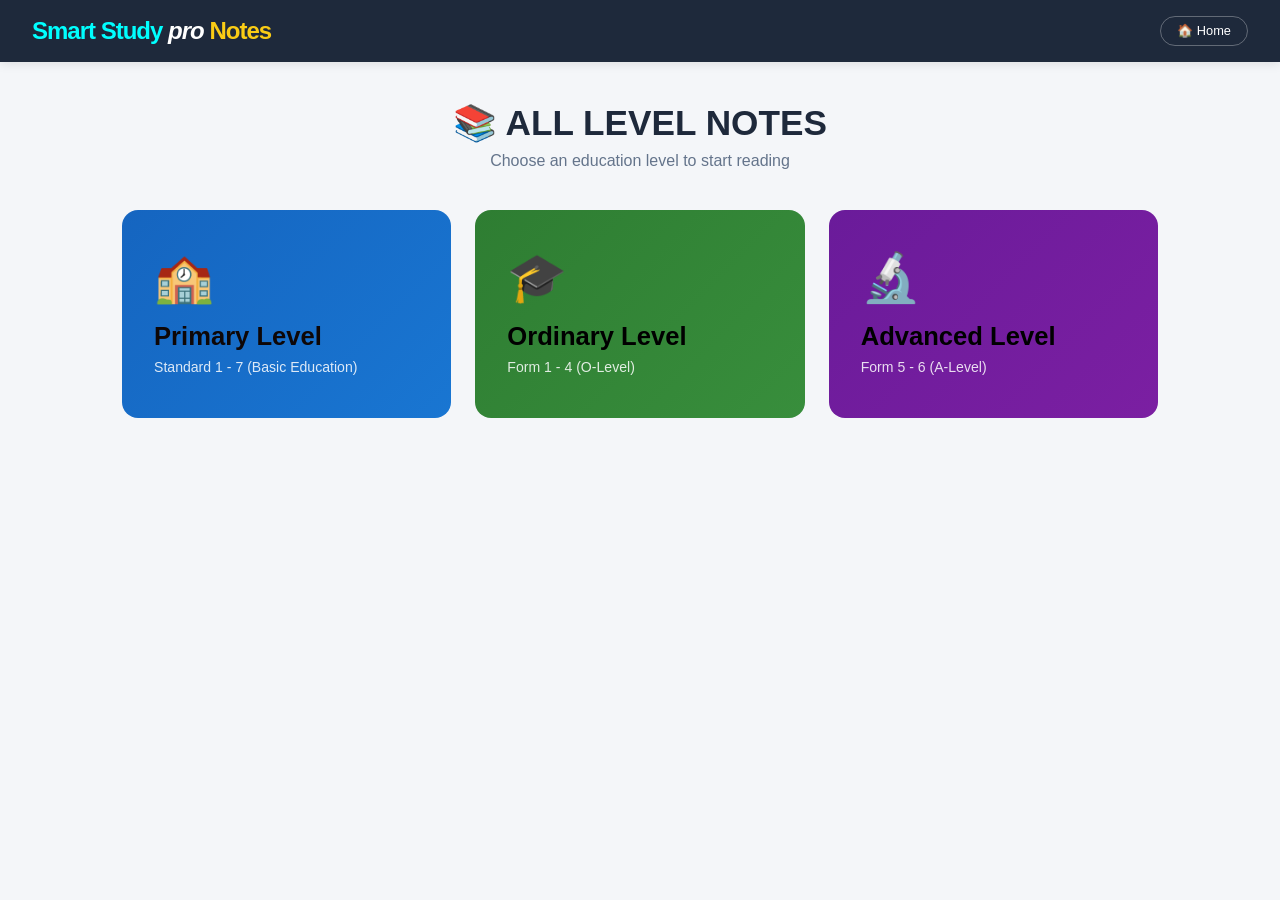
<file: smartstudy.html>
<!DOCTYPE html>
<html lang="sw">
<head>
<meta charset="UTF-8">
<meta name="viewport" content="width=device-width, initial-scale=1.0">
<title>Smart Study Pro-Notes</title>
<link href="https://fonts.googleapis.com/css2?family=Andika:wght@400;700&family=Comic+Neue:wght@400;700&display=swap" rel="stylesheet">
<style>
  :root {
    --primary-color: #1565c0;
    --ordinary-color: #2e7d32;
    --advanced-color: #6a1b9a;
    --bg: #f4f6f9;
    --white: #ffffff;
    --dark: #1e293b;
    --muted: #64748b;
    --radius: 16px;
    --shadow: 0 4px 20px rgba(0,0,0,0.08);
    --active: #1565c0;
  }
  * { margin: 0; padding: 0; box-sizing: border-box; }
  body {
    font-family: 'Nunito', sans-serif;
    background: var(--bg);
    color: var(--dark);
    min-height: 100vh;
  }
  .topbar {
    background: var(--dark);
    color: white;
    padding: 1rem 2rem;
    display: flex;
    align-items: center;
    gap: 1rem;
    position: sticky;
    top: 0;
    z-index: 200;
    box-shadow: 0 2px 10px rgba(0,0,0,0.1);
  }
  .topbar .logo { font-size: 1.5rem; font-weight: 900; letter-spacing: -1px; }
  .topbar .logo span { color: #facc15; }
  .breadcrumb {
    display: flex;
    align-items: center;
    gap: 0.5rem;
    font-size: 0.82rem;
    color: rgba(255,255,255,0.6);
    margin-left: auto;
    flex-wrap: wrap;
  }
  .breadcrumb .crumb { cursor: pointer; color: rgba(255,255,255,0.85); transition: color 0.2s; }
  .breadcrumb .crumb:hover { color: #facc15; }
  .breadcrumb .sep { opacity: 0.4; }
  .home-btn {
    background: none;
    border: 1px solid rgba(255,255,255,0.3);
    color: white;
    padding: 0.4rem 1rem;
    border-radius: 20px;
    cursor: pointer;
    font-family: inherit;
    font-size: 0.8rem;
    transition: all 0.2s;
  }
  .home-btn:hover { background: rgba(255,255,255,0.1); }
  .page { display: none; padding: 2.5rem 2rem; max-width: 1100px; margin: 0 auto; }
  .page.active { display: block; animation: fadeUp 0.35s ease; }
  @keyframes fadeUp {
    from { opacity: 0; transform: translateY(15px); }
    to   { opacity: 1; transform: translateY(0); }
  }
  .page-title { text-align: center; margin-bottom: 2.5rem; }
  .page-title h1 { font-size: 2.2rem; font-weight: 900; margin-bottom: 0.5rem; }
  .page-title p { color: var(--muted); font-size: 1rem; }
  .levels-grid {
    display: grid;
    grid-template-columns: repeat(auto-fit, minmax(280px, 1fr));
    gap: 1.5rem;
  }
  .level-card {
    border-radius: var(--radius);
    padding: 2.5rem 2rem;
    cursor: pointer;
    transition: transform 0.25s, box-shadow 0.25s;
    position: relative;
    overflow: hidden;
    color: white;
  }
  .level-card:hover { transform: translateY(-6px); box-shadow: 0 12px 32px rgba(0,0,0,0.15); }
  .level-card.primary  { background: linear-gradient(135deg, #1565c0, #1976d2); }
  .level-card.ordinary { background: linear-gradient(135deg, #2e7d32, #388e3c); }
  .level-card.advanced { background: linear-gradient(135deg, #6a1b9a, #7b1fa2); }
  .level-card .icon { font-size: 3rem; margin-bottom: 1rem; display: block; }
  .level-card h2 { font-size: 1.6rem; font-weight: 900; margin-bottom: 0.4rem; }
  .level-card p  { font-size: 0.88rem; opacity: 0.85; line-height: 1.5; }
  .classes-header { display: flex; align-items: center; gap: 1rem; margin-bottom: 2rem; }
  .classes-header .badge { padding: 0.4rem 1rem; border-radius: 20px; font-size: 0.82rem; font-weight: 700; color: white; }
  .badge.primary  { background: #1565c0; }
  .badge.ordinary { background: #2e7d32; }
  .badge.advanced { background: #6a1b9a; }
  .classes-header h2 { font-size: 1.5rem; font-weight: 800; }
  .classes-grid, .subjects-grid {
    display: grid;
    grid-template-columns: repeat(auto-fill, minmax(220px, 1fr));
    gap: 1.2rem;
  }
  .class-card, .subject-card {
    background: white; border-radius: var(--radius); padding: 1.8rem 1.5rem;
    cursor: pointer; transition: all 0.22s; border: 2px solid transparent;
    box-shadow: var(--shadow); text-align: center;
  }
  .class-card:hover, .subject-card:hover { border-color: var(--active); transform: translateY(-4px); box-shadow: 0 8px 24px rgba(0,0,0,0.1); }
  .class-card .class-icon, .subject-card .subj-icon { font-size: 2.5rem; margin-bottom: 0.8rem; }
  .class-card h3, .subject-card h3 { font-size: 1.1rem; font-weight: 800; }
  .notes-layout { display: grid; grid-template-columns: 280px 1fr; gap: 1.5rem; align-items: start; }
  .notes-sidebar {
    background: white; border-radius: var(--radius); padding: 1.2rem;
    box-shadow: var(--shadow); position: sticky; top: 80px;
  }
  .notes-sidebar h3 {
    font-size: 0.72rem; letter-spacing: 0.15em; text-transform: uppercase;
    color: var(--muted); margin-bottom: 1rem; padding-bottom: 0.6rem; border-bottom: 1px solid #e2e8f0;
  }
  .note-item { padding: 0.9rem 1rem; border-radius: 10px; cursor: pointer; transition: all 0.2s; margin-bottom: 0.4rem; border: 2px solid transparent; }
  .note-item:hover { background: #f1f5f9; }
  .note-item.active { background: #eff6ff; border-color: #1565c0; }
  .note-item h4 { font-size: 0.88rem; font-weight: 700; }
  .note-reader { background: white; border-radius: var(--radius); padding: 2.5rem; box-shadow: var(--shadow); min-height: 500px; }
  .reader-placeholder { display: flex; flex-direction: column; align-items: center; justify-content: center; height: 400px; color: var(--muted); text-align: center; gap: 1rem; }
  .reader-placeholder .big-icon { font-size: 4rem; opacity: 0.3; }
  .note-reader {background-color: #fefce8; border-radius: 24px;padding:2.5rem; box-shadow: 0 10px 25px rgba(234,179,8,0.15);min-height: 500px; border: 4px dashed#fef08a;}
  .note-reading-header { border-bottom: 2px solid #f1f5f9; padding-bottom: 1.2rem; margin-bottom: 2rem; }
  .note-reading-title { font-family: 'Andika', serif; font-size: 2.5rem; font-weight: 700; line-height: 1.3; }
  .note-reading-body { font-size: 1.5rem; line-height: 3; color: #1e40af; white-space: pre-wrap; font-family: 'Andika', 'Comic Neue', sans-serif; font-weight: 700; padding-bottom: 0.5rem; }
  .empty-message { text-align: center; color: var(--muted); padding: 2rem; font-size: 0.9rem; }
  @media (max-width: 720px) {
    .notes-layout { grid-template-columns: 1fr; }
    .notes-sidebar { position: static; }
    .page { padding: 1.5rem 1rem; }
    .levels-grid { grid-template-columns: 1fr; }
  }
</style>
</head>
<body>

<div class="topbar">
  <div class="logo"><b style="color:aqua;">Smart Study</b> <i>pro</i> <span>Notes</span></div>
  <div class="breadcrumb" id="breadcrumb"></div>
  <button class="home-btn" onclick="goHome()">🏠 Home</button>
</div>

<div class="page active" id="page-home">
  <div class="page-title">
    <h1>📚 ALL LEVEL NOTES</h1>
    <p>Choose an education level to start reading</p>
  </div>
  <div class="levels-grid">
    <div class="level-card primary" onclick="goToClasses('primary')">
      <span class="icon">🏫</span>
      <h2 style="color: rgb(14, 7, 7);">Primary Level</h2>
      <p>Standard 1 - 7 (Basic Education)</p>
    </div>
    <div class="level-card ordinary" onclick="goToClasses('ordinary')">
      <span class="icon">🎓</span>
      <h2 style="color: black;">Ordinary Level</h2>
      <p>Form 1 - 4 (O-Level)</p>
    </div>
    <div class="level-card advanced" onclick="goToClasses('advanced')">
      <span class="icon">🔬</span>
      <h2 style="color:black;">Advanced Level</h2>
      <p>Form 5 - 6  (A-Level)</p>
    </div>
    
  </div>
</div>

<div class="page" id="page-classes">
  <div class="classes-header">
    <span class="badge" id="levelBadge"></span>
    <h2 id="classesTitle"></h2>
  </div>
  <div class="classes-grid" id="classesGrid"></div>
</div>

<div class="page" id="page-subjects">
  <div class="classes-header">
    <span class="badge" id="levelBadge2"></span>
    <h2 id="subjectsTitle"></h2>
  </div>
  <div class="subjects-grid" id="subjectsGrid"></div>
</div>

<div class="page" id="page-notes">
  <div class="classes-header">
    <span class="badge" id="levelBadge3"></span>
    <h2 id="notesTitle"></h2>
  </div>
  <div class="notes-layout">
    <div class="notes-sidebar">
      <h3>Mada Zilizopo</h3>
      <div id="notesList"></div>
    </div>
    <div class="note-reader" id="noteReader">
      <div class="reader-placeholder">
        <div class="big-icon">📖</div>
        <p>Chagua mada upande wa kushoto ili kuanza kusoma</p>
      </div>
    </div>
  </div>
</div>

<script>
// ==========================================
//  Book store (DATABASE)
// ==========================================
const MY_DATABASE = {
  // 1.P level notes
  "primary__std1__math": [
    {title: "sura ya 1:Kuhesabu Namba 0 -10",body:"Tujifunze kuhasabu Namba 0 hadi 10:\n0   1   2   3   4   5   6   7   8   9   10\n0   0   0   0   0   0   0   0   0   0   0\n1   1   1   1   1   1   1   1   1   1   1\n2   2   2   2   2   2   2   2   2   2   2\n3   3  3   3   3   3   3   3   3   3   3\n4   4   4   4  4   4   4   4   4   4   4\n5   5   5   5   5   5   5   5   5   5   5\n6   6   6   6   6   6   6   6   6   6   6\n7   7   7   7   7   7   7   7   7   7   7\n8   8   8   8   8   8   8   8   8   8   8\n9   9   9   9   9   9   9   9   9   9   9\n10   10   10   10   10   10   10    10\n3   5   7   9   2   0   1   10   4   8   6\n7   5   2   0   1   3   6   10   8   9   4\n5   8   7   2   4   3   0   9   10   1   6\n10   9   8   7   6   5   4   3   2   1   0\n6  7   8   9   0   5   4   10   3   2   1\n0   9   8   1   2   3   6   7   4   5   10"},
    { title: "sura ya 2: Kuhesabu idadi ya vitu", body: "☞Karibu tujifunza kuhusu kuhesabu idadi ya vitu.\n☞Namba ni alama tunayotumia kuwakilisha kiasi au nafasi.\n☞Hesabu ni mchakato wa kufanya mahesabu kwa kutumia namba.\n✦Zoezi:\n➢Hesabu idadi ya vitu vifuatavyo?\n1.🐝   🐝   🐝\n   🐝   🐝\n\n2. 🐓   🐓   🐓\n   🐓   🐓   🐓\n\n3. 🐆   🐆   🐆   🐆   🐆\n   🐆   🐆   🐆   🐆   🐆\n\n4. 🐇   🐇\n\n5. ⚽️   ⚽️   ⚽️   ⚽️\n   ⚽️   ⚽️   ⚽️   ⚽️\n\n6.🚌   🚌   🚌\n\n7.🛖   🛖   🛖   🛖\n   🛖   🛖   🛖\n\n8.🎠   🎠   🎠\n   🎠   🎠   🎠\n   🎠   🎠   🎠\n\n9.🛞   🛞\n   🛞\n\n10.💻   💻\n\n11.📸   📸   📸\n     📸   📸   📸\n     📸   📸   📸\n\n12.📡   📡   📡   📡   📡\n     📡   📡   📡   📡   📡\n\n13.🇹🇿    🇹🇿\n\n14.♣︎   ♣︎   ♣︎\n     ♣︎   ♣︎\n\n15.📕   📕\n     📕   📕\n\n16.🔒   🔒   🔒   🔒\n     🔒   🔒   🔒\n\n17.✏️   ✏️   ✏️   ✏️   ✏️\n     ✏️   ✏️   ✏️   ✏️   ✏️\n\n18.📍\n\n19.🎁   🎁   🎁   🎁\n     🎁   🎁   🎁\n\n20.📌   📌\n     📌\n\n21.🪥\n\n22.🔦   🔦\n     🔦   🔦\n\n23.💡   💡   💡   💡\n    💡   💡\n\n24.🖲   🖲   🖲\n     🖲   🖲   🖲\n\n25.📱   📱   📱   📱   📱\n     📱   📱   📱   📱   📱\n\n26.🚉   🚉   🚉\n\n27.🛳   🛳\n\n28.🛺   🛺\n     🛺   🛺\n\n29.🎸\n\n30.🎲   🎲   🎲   🎲\n     🎲   🎲   🎲   🎲\n\n31.🔧\n\n32.🎂   🎂   🎂   🎂\n     🎂   🎂   🎂   🎂  " },
    { title: "sura ya 3: Kuhesabu Namba 0-10", body: "☞Tutajifunza kuhesabu namba kuanzia 0 hadi 10 kwa maneno.\n0 - sifuri\n1 - Moja\n2 - Mbili\n3 - Tatu\n4 - Nne\n5 - Tano\n6 - Sita\n7 - Saba\n8 - Nane\n9 - Tisa\n10 - Kumi.\n\n✦Zoezi:\n➢Hesabu vidole vya mkono wako wa kulia.\n" },
    { title: "sura ya 4: Kujumlisha Namba", body: "☞Kujumlisha ni kuweka vitu pamoja.\n➢Mfano:\n1. 1 + 1 = 2\n    🪣   +   🪣  =  🪣 🪣\n2. 2 + 3 = 5\n    🪣 🪣   +   🪣 🪣 🪣   =  🪣🪣🪣🪣🪣\n3. 3 + 3 = 6\n    🪣 🪣 🪣   +   🪣 🪣 🪣   =   🪣 🪣 🪣 🪣 🪣 🪣\n4. 2 + 1 = 3\n    🧷 🧷  +   🧷   =   🧷 🧷 🧷\n5. 2 + 4 = 6\n    🌹 🌹   +   🌹 🌹 🌹 🌹   =   🌹 🌹 🌹 🌹 🌹 🌹\n6. 3 + 1 = 4\n7. 0 + 9 = 9\n8. 5 + 3 = 8\n9. 3 + 1 = 4\n10. 6 + 1 = 7\n11. 8 + 1 = 9\n12. 6 + 2 = 8\n13. 2 + 5 = 7\n14. 7 + 3 = 10\n15. 4 + 5 = 9\n16. 5 + 2 = 7\n17. 2 + 5 = 7\n18. 8 + 0 = 8\n19. 0 + 4 = 4\n20. 5 + 5 = 10\n21. 1 + 1 = 2\n22. 4 + 4 = 8\n23. 3 + 3 = 6\n" },
    {title: "sura ya 5: Kutoa Namba", body: "☞Kutoa ni kutenganisha vitu vilivyo pamoja.\n➢KUTOA: Namba kubwa ndo inaweza kutoa namba ndogo\n➢Mfano\n1. 2 - 1 = 1\n    🔔🔔   -   🔔🔕   =   🔔\n2. 3 - 1 = 2\n    🔔🔔🔔   -   🔔🔔🔕   =   🔔🔔\n3. 4 - 2 = 2\n   🔈 🔈 🔈 🔈   -   🔈 🔈 🔇 🔇   =   🔈 🔈\n4. 5 - 3 = 2\n   🔈 🔈 🔈 🔈 🔈   -   🔈 🔈 🔇 🔇 🔇   =   🔈 🔈\n5. 5 - 4 = 1\n    🔈 🔈 🔈 🔈 🔈   -   🔈 🔇 🔇 🔇 🔇   =   🔈\n6. 7 - 5 = 2\n7. 7 - 3 = 4\n8. 6 - 4 = 2\n9. 8 - 5 = 1\n10. 7 -2 = 5\n11. 8 - 4 = 4\n12. 6 - 3 = 3\n13. 9 - 5 = 4\n14. 10 - 5 = 5\n15. 5 - 5 = 0\n16. 6 - 6 = 0\n17. 3 - 3 = 0\n18. 4 - 1 = 3\n19. 6 - 5 = 1\n20. 7 - 2 = 5\n21. 4 - 0 = 4\n22. 2 - 0 = 2\n23. 5 - 1 = 4\n24. 9 - 1 = 8\n25. 10 - 6 = 4\nKumbuka Namba ndogo kutoa namba kubwa haiwezekani\nMfano:\n7 - 9 = Haiwezekani\n1 - 2 = Haiwezekani\n3 - 5 = Haiwezekani"},
    {
      id: "p1m1",
      title: "sura ya 6: Kuhesabu namba kwa kuangalia",
      type: "interactive",
      body: `
        <p style="font-size:1rem; line-height:0.8; margin-bottom:0.02rem;">Bonyeza kitufe hapa chini kuona namba moja moja!</p>
        <div style="display:flex;gap:0.008rem;flex-wrap:wrap;margin-bottom:0.05rem;">\n
          <button id="hesabu-start" style="padding:0.7rem 1.5rem;background:#1565c0;color:white;border:none;border-radius:10px;font-size:1rem;font-weight:700;cursor:pointer;font-family:inherit;">▶ Anza Kuhesabu</button>\n
          <button id="hesabu-stop" style="padding:0.7rem 1.5rem;background:#dc2626;color:white;border:none;border-radius:10px;font-size:1rem;font-weight:700;cursor:pointer;font-family:inherit;">⏹ Simama</button>
          <button id="hesabu-reset" style="padding:0.7rem 1.5rem;background:#6b7280;color:white;border:none;border-radius:10px;font-size:1rem;font-weight:700;cursor:pointer;font-family:inherit;">🔄 Anza Upya</button>
        </div>
        <div id="hesabu-display" style="min-height:30px;display:flex;align-items:center;justify-content:center;font-size:4.2rem;font-weight:900;color:#1565c0;background:#eff6ff;border-radius:12px;margin-bottom:0.4rem;transition:all 180ms;letter-spacing:-1px;">—</div>
        <div id="hesabu-maneno" style="text-align:center;font-size:1.15rem;font-weight:700;color:#374151;margin-bottom:0.4rem;min-height:1.6rem;"></div>
        <div id="hesabu-dots" style="display:flex;gap:0.08rem;flex-wrap:wrap;justify-content:center;margin-bottom:0.4rem;"></div>
        <div style="background:#f3f4f6;border-radius:10px;padding:0.6rem;">
          <p style="font-weight:800;margin-bottom:0.4rem;">📋 Jedwali la Nambari:</p>
          <div style="display:grid;grid-template-columns:repeat(5,1fr);gap:0.25rem;">
            ${[1,2,3,4,5,6,7,8,9,10,11,12,13,14,15,16,17,18,19,20,21,22,23,24,25,26,27,28,29,30,31,32,33,34,35,36,37,38,39,40,41,42,43,44,45,46,47,48,49,50,51,52,53,54,55,56,57,58,59,60,61,62,63,64,65,66,67,68,69,70,71,72,73,74,75,76,77,78,79,80,81,82,83,84,85,86,87,88,89,90,91,92,93,94,95,96,97,98,99,100].map(n => `<div id="cell-${n}" style="padding:0.35rem;text-align:center;border-radius:6px;background:white;border:2px solid #e5e7eb;font-weight:700;font-size:0.85rem;transition:all 0.18s;">${n}</div>`).join('')}
          </div>
        </div>
      `
    }
  ],
  "primary__std1__swahili": [
    {title: "Sura ya 1:Kusoma Irabu", body: "Kusoma Irabu za msingi:\n\na   e   i   o   u\na   a   a   a   a\ne   e    e    e    e\ni    i    i    i    i\no   o   o   o   o\nu   u   u   u   u\ne   i   o   u   a\ni   o   u   a   e\no   u   a   e   i\nu   a   e   i   o\no   a   i   e   u   a\n\nKuunganisha Irabu.\na  +  u  =  au\nu  +  a  =  ua\no  +  a  =  oa\ni  +  o  =  io\no  +  i  =  oi\na  +  a  =  aa\na  +  e  =  ae\ni  +  o  =  io\n\nKusoma maneno kwa sauti\nua   au   io   oi\nai   ae   aa   ao   io\nea   ei   eo   eu   ee\noi   ia   ie   iu   ii\naaa   eio   oue   ioa   eei\nieo   aaa   oua   uuu   aei\n"},
    { title: "sura ya 2: Silabi za herufi", body: "Kusoma silabi za msingi:\n\nba   be   bi   bo   bu\nda   de   di   do   du\nfa   fe   fi   fo   fu\nga   ge   gi   go   gu\nha   he   hi   ho   hu\nja   je   ji   jo   ju\nka   ke   ki   ko   ku\nla   le   li   lo   lu\nma   me   mi   mo   mu\nna   ne   ni   no   nu\npa   pe   pi   po   pu\nra   re   ri   ro   ru\nsa   se   si   so   su\nta   te   ti   to   tu\nva   ve   vi   vo   vu\nwa   we   wi   wo   wu\nya   ye   yi   yo   yu\nza   ze   zi   zo   zu\n"},
    {title: "sura ya 3: Kusoma kwa Sauti Herufi 'b'",body:"ba   be   bi   bo   bu\nbe   bi   bo   bu   ba\nbi   bo   bu   ba   be\nbo   bu   ba   be   bi\nbu   ba   be   bi   bo\nbi   be   bu   ba   bo\n\nKuunganisha sirabi (b):\nba  +  ba  =  baba\nbe  +  ba  =  beba\nbi  +  bo  =  bibo\nbu  +  bu  =  bubu\nbi  +  bi  =  bibi\n\nKusoma kwa sauti\nbaba   beba   bibi   bubu   babu\nbio   bao   bua   bei   boa\n"},
    {title: "sura ya 4: Kusoma kwa Sauti Herufi 'd'",body:"da   de   di   do   du\nde   di   do   du   da\ndi   do   du   da   de\ndo   du   da   de   di\ndu   da   de   di   do\ndo   da   du   de   di\n\nKuunganisha sirabi (d):\nda  +  da  =  dada\ndu  +  du  =  dudu\nde  +   o  =  deo\nde   +  be  =  debe\ndu   +  a  =  dua\n\nKusoma kwa sauti\ndada   debe   dodo   dua   dubai\ndudu   deo   dua   dubu  dunia\n"},
    {title: "sura ya 5: Kusoma kwa sauti Herufi 'f'",body:"fa   fe   fi   fo   fu\nfe   fi   fo   fu   fa\nfi   fo   fu   fa   fe\nfo   fu   fa   fa   fi\nfu   fa   fe   fi   fo\nfo   fa   fu   fe   fi\n\nkusoma kwa sauti:\nfua    fao   fabi    faida"},
    {title: "sura ya 6: Kusoma kwa sauti Herufi 'g'",body:"ga   ge   gi   go   gu\nge   gi   go   gu   ga\ngi   go   gu   ga   ge\ngo   gu   ga   ge   gi\ngu   ga   ge   gi   go\ngi   ge   gu   ga   go\n\nKusoma kwa sauti:\ngogo   goba   gudi   goigoi   gabu"},
    {title: "sura ya 7: kusoma kwa sauti Herufi 'h'",body:"ha   he   hi   ho   hu\nhe   hi   ho   hu   ha\nhi   ho   hu   ha   he\nho   hu   ha   he   hi\nhu   ha   he   hi   ho\nhi   he   hu   ha   ho\n\nKusoma kwa sauti:\nhuo    hoi    haha   hodi   hao"},
    {title: "sura ya 8: kusoma kwa sauti Herufi 'j",body:"ja    je   ji   jo   ju\nje   ji   jo   ju   ja\nji   jo   ju   ja   je\njo   ju   ja   je   ji\nju   ja   je   ji   jo\nji   je   ju   ja   jo\n\nKusoma kwa sauti:\njua    juba   jani   juni   jenifa"},
    {title: "sura ya 9: Kusoma kwa sauti Herufi 'k'",body:"ka   ke   ki   ko   ku\nke   ki   ko   ku   ka\nki   ko   ku   ka   ke\nko   ku   ka   ke   ki\nku   ka   ke   ki   ko\nki   ke   ku   ka   ko\n\nKusoma kwa sauti:\nkaka   kuku   keki   kiko   kibo\n"},
    {title: "sura ya 10: Kusoma kwa sauti Herufi 'l'",body:"la   le   li   lo   lu\nle   li   lo   lu  la\nli   lo   lu   la   le\nlo   lu   la   le   li\nlu   la   le   li   lo\nli   le   lu   la   lo\n\nKusoma kwa sauti:\nlala   lia   leki \n"},
    {title: "sura ya 11: kusoma kwa sauti Herufi 'm'",body:"ma   me   mi   mo   mu\nme   mi   mo   mu   ma\nmi   mo   mu   ma   me\nmo   mu   ma   me   mi\nmu   ma   me   mi   mo\nmi   me   ma   mu   mo\n\nKusoma kwa sauti:\nmama   mimi   mia   moja   mea\nmiba   mida   mamoja   makumi   mamia"},
    {title: "sura ya 12: kusoma kwa sauti Herufi 'n'",body:"na   ne   ni   no   nu\nne   ni   no   nu   na\nni   no   nu   na   ne\nno   nu   na   ne   ni\nnu   na   ne   ni   no\nni   ne   nu   na   no\n\nKusoma kwa sauti:\nnani   neno   naina "},
    {title: "sura ya 13: kusoma kwa sauti herufi 'p'",body:"pa   pe   pi   po   pu\npe   pi   po   pu   pa\npi   po   pu   pa   pe\npo   pu   pa   pe   pi\npu   pa   pe   pi   po\npi   pe   pu   pa   po\n\nKusoma kwa sauti:\npapa   pua   papai   pepa   pania\n"},
    {title: "sura ya 14: Kusoma kwa sauti herufi 'r'",body:"ra   re   ri   ro   ru\nre   ri   ro   ru   ra\nri   ro   ru   ra   re\nro   ru   ra   re   ri\nru   ra   re   ri   ro\nri   ra   re   ru   ro\n\nKusoma kwa sauti:\nreli   rula   rami "},
    {title: "sura ya 15: Kusoma kwa sauti herufi 's'",body:"sa   se   si   so   su\nse   si   so   su   sa\nsi   so   su   sa   se\nso   su   sa   se   si\nsu   sa   se   si   so\nso   sa   se   su   si\n\nKusoma kwa sauti:\nsasa   sepa   selikari   sinia   sahani\nsababu   sega   samaki   sali   sala\nsamehe   semea   salimia"},
    {title: "sura ya 16: Kusoma kwa sauti herufi 't'",body:"ta   te   ti   to   tu\nte   ti   to   tu   ta\nti   to   tu   ta   te\nto   tu   ta   te   ti\ntu   ta   te   ti   to\nto   ta   te   tu   ti\n\nKusoma kwa sauti:\ntaa  taifa   tamaa   tuta   tamani\ntaga   tai   taarifa   tabia   tiba\n"},
    {title: "sura ya 17: kusoma kwa sauti herufi 'v'",body:"va   ve   vi   vo   vu\nve   vi   vo   vu   va\nvi   vo   vu   va   ve\nvo   vu   va   ve   vi\nvu   va   ve   vi   vo\nvu   va   vo   ve   vi\n\nKusoma kwa sauti:\nvaa   vuta   vua   vumilia   vutika\nvamia"},
    {title: "sura ya 18: Kusoma kwa sauti herufi 'w'",body:"wa   we   we   wo   wu\nwe   wi   wo   wu   wa\nwi   wo   wu   wa   we\nwo   wu   wa   we   wi\nwu   wa   we   wi   wo\nwu   wa   wo   we   wi\n\nKusoma kwa sauti:\nwali   wili   weka   wote   watano\nwino wika"},
    {title: "sura ya 19: kusoma kwa sauti herufi 'y'",body:"ya   ye   yi   yo   yu\nye   yi   yo   yu   ya\nyi   yo   yu   ya   ye\nyo   yu   ya   ye   yi\nyu   ya   ye   yi   yo\nyo   ya   yi   ye   yu\n\nKusoma kwa sauti:\nyeye   yai   yahaya   yeboyebo"},
    {title: "Sura ya 19: kusoma kwa sauti Herufi 'z'",body:"za   ze   zi   zo   zu\nze   zi   zo   zu   za\nzi   zo   zu   za   ze\nzo   zu   za   ze   zi\nzu   za   ze   zi   zo\nzo   za   zu   ze   zi\n\nKusoma kwa sauti:\nzizi   zeze   zubaa   zagaa   zote\nzuga   zima   zama   zuku"},
    {title: "sura ya 20:ZOEZI\nsoma silabi zifuatazo kwa usahihi:",body:"ota   ugali  oza   oga   ana   ogopa\nbati   bata   bamia   bahati   bajaji   bakuli\nduara   dodoki   dodoma   deni   dunia   dafu   kuka\nfagia   fagio   fani   fanana   faini\ngiza   gota   gari   guta   gunia   gitaa\nhaji   hewa   halima   huyo   hao\njabali   junia   jeki   juta   jutia   joka\nkarai   katani   kizibo   kata   kaburi   koroboi   kabati   kipara\nlima   lete   lipa\nmita   meza   mafuta\nnanasi   nata   nenepa\npera   pepeta   pesa\nsaza   sawa   soya   sawia   tazama   tatizo\nvazi   viazi\nwizi   waza   wazazi\n"},

  ],
  
  // 2. NOTES ZA ORDINARY LEVEL (O-LEVEL)
  "ordinary__form1__physics": [
    { title: "Introduction to Physics", body: "What is Physics?\nPhysics is the branch of science which deals with the study of matter in relation to energy.\n\nBranches of Physics:\n1. Mechanics\n2. Electricity\n3. Magnetism\n4. Thermodynamics" }
  ],

  // 3. NOTES ZA ADVANCED LEVEL (A-LEVEL)
  "advanced__form5__physics": [
    { title: "Mechanics - Linear Motion", body: "Equations of uniformly accelerated motion:\n\n1. v = u + at\n2. s = ut + 0.5at^2\n3. v^2 = u^2 + 2as" }
  ]
};

// Vigezo vya kimuundo vya website
const CLASSES = {
  primary: [
    { id: 'std1',   label: 'Darasa la 1',       icon: '1️⃣' },
    { id: 'std2',   label: 'Darasa la 2',       icon: '2️⃣' },
    { id: 'std34',  label: 'Darasa la 3 & 4',   icon: '3️⃣' },
    { id: 'std567', label: 'Darasa la 5, 6 & 7',icon: '🎯' },
  ],
  ordinary: [
    { id: 'form1', label: 'Form One',   icon: '📗' },
    { id: 'form2', label: 'Form Two',   icon: '📘' },
    { id: 'form3', label: 'Form Three', icon: '📙' },
    { id: 'form4', label: 'Form Four',  icon: '🏅' },
  ],
  advanced: [
    { id: 'form5', label: 'Form Five', icon: '🔭' },
    { id: 'form6', label: 'Form Six',  icon: '🎓' },
  ]
};

const SUBJECTS = {
  primary: [
    { id: 'math',    label: 'Hesabu',    icon: '➕' },
    { id: 'swahili', label: 'Kiswahili', icon: '📝' },
    { id: 'science', label: 'Sayansi',   icon: '🔬' },
  ],
  ordinary: [
    { id: 'math',    label: 'Basic Mathematics',  icon: '📐' },
    { id: 'physics', label: 'Physics',   icon: '⚡' },
    { id: 'chem',    label: 'Chemistry',     icon: '🧪' },
  ],
  advanced: [
    { id: 'admath',  label: 'Advanced Mathematics',  icon: '📐' },
    { id: 'physics', label: 'Physics',   icon: '⚡' },
    { id: 'chem',    label: 'Chemistry',     icon: '🧪' },
  ]
};

const LEVEL_LABELS = { primary: 'Primary', ordinary: 'O-Level', advanced: 'A-Level' };
const LEVEL_COLORS = { primary: '#1565c0', ordinary: '#2e7d32', advanced: '#6a1b9a' };

let state = { level: null, classId: null, subjectId: null, activeNoteIndex: null };

function escHtml(t) { return String(t).replace(/&/g,'&amp;').replace(/</g,'&lt;').replace(/>/g,'&gt;'); }
function showPage(id) {
  document.querySelectorAll('.page').forEach(p => p.classList.remove('active'));
  document.getElementById('page-' + id).classList.add('active');
  window.scrollTo(0, 0);
}

function updateBreadcrumb() {
  const bc = document.getElementById('breadcrumb');
  let parts = [`<span class="crumb" onclick="goHome()">🏠 Nyumbani</span>`];
  if (state.level) {
    parts.push(`<span class="sep">›</span>`);
    parts.push(`<span class="crumb" onclick="goToClasses('${state.level}')">${LEVEL_LABELS[state.level]}</span>`);
  }
  if (state.classId) {
    const cls = CLASSES[state.level].find(c => c.id === state.classId);
    parts.push(`<span class="sep">›</span>`);
    parts.push(`<span class="crumb" onclick="goToSubjects('${state.classId}')">${cls.label}</span>`);
  }
  if (state.subjectId) {
    const sub = SUBJECTS[state.level].find(s => s.id === state.subjectId);
    parts.push(`<span class="sep">›</span>`);
    parts.push(`<span class="crumb">${sub.label}</span>`);
  }
  bc.innerHTML = parts.join('');
}

function goHome() {
  state = { level: null, classId: null, subjectId: null, activeNoteIndex: null };
  updateBreadcrumb();
  showPage('home');
}

function goToClasses(level) {
  state.level = level; state.classId = null; state.subjectId = null;
  const color = LEVEL_COLORS[level];
  
  const badge = document.getElementById('levelBadge');
  badge.textContent = LEVEL_LABELS[level];
  badge.style.background = color;
  
  document.getElementById('classesTitle').textContent = 'Chagua Darasa / Kidato';
  const grid = document.getElementById('classesGrid');
  grid.innerHTML = '';
  
  CLASSES[level].forEach(cls => {
    const card = document.createElement('div');
    card.className = 'class-card';
    card.style.setProperty('--active', color);
    card.innerHTML = `<div class="class-icon">${cls.icon}</div><h3>${cls.label}</h3>`;
    card.onclick = () => goToSubjects(cls.id);
    grid.appendChild(card);
  });
  updateBreadcrumb();
  showPage('classes');
}

function goToSubjects(classId) {
  state.classId = classId; state.subjectId = null;
  const cls = CLASSES[state.level].find(c => c.id === classId);
  const color = LEVEL_COLORS[state.level];
  
  const badge = document.getElementById('levelBadge2');
  badge.textContent = LEVEL_LABELS[state.level];
  badge.style.background = color;
  
  document.getElementById('subjectsTitle').textContent = `${cls.label} — Chagua Somo`;
  const grid = document.getElementById('subjectsGrid');
  grid.innerHTML = '';
  
  SUBJECTS[state.level].forEach(sub => {
    const card = document.createElement('div');
    card.className = 'subject-card';
    card.style.cssText = `--active: ${color}`;
    card.innerHTML = `<div class="subj-icon">${sub.icon}</div><h3>${sub.label}</h3>`;
    card.onclick = () => goToNotes(sub.id);
    grid.appendChild(card);
  });
  updateBreadcrumb();
  showPage('subjects');
}

function goToNotes(subjectId) {
  state.subjectId = subjectId; state.activeNoteIndex = null;
  const sub = SUBJECTS[state.level].find(s => s.id === subjectId);
  const cls = CLASSES[state.level].find(c => c.id === state.classId);
  const color = LEVEL_COLORS[state.level];
  
  const badge = document.getElementById('levelBadge3');
  badge.textContent = LEVEL_LABELS[state.level];
  badge.style.background = color;
  
  document.getElementById('notesTitle').textContent = `${cls.label} › ${sub.icon} ${sub.label}`;
  
  renderNotesSidebar();
  resetReader();
  updateBreadcrumb();
  showPage('notes');
}

function renderNotesSidebar() {
  const key = `${state.level}__${state.classId}__${state.subjectId}`;
  const notes = MY_DATABASE[key] || [];
  const list = document.getElementById('notesList');
  list.innerHTML = '';
  
  if(notes.length === 0) {
    list.innerHTML = '<div class="empty-message">Notes za somo hili bado hazijawekwa.</div>';
    return;
  }
  
  notes.forEach((n, idx) => {
    const item = document.createElement('div');
    item.className = 'note-item' + (idx === state.activeNoteIndex ? ' active' : '');
    item.innerHTML = `<h4>${escHtml(n.title)}</h4>`;
    item.onclick = () => openNote(idx);
    list.appendChild(item);
  });
}

function resetReader() {
  document.getElementById('noteReader').innerHTML = `
    <div class="reader-placeholder">
      <div class="big-icon">📖</div>
      <p>Chagua mada upande wa kushoto ili kuanza kusoma notes</p>
    </div>`;
}

function openNote(index) {
  state.activeNoteIndex = index;
  const key = `${state.level}__${state.classId}__${state.subjectId}`;
  const note = MY_DATABASE[key][index];
  if (!note) return;
  
  renderNotesSidebar();
  if (note.type === 'interactive') {
    document.getElementById('noteReader').innerHTML = `
      <div class="note-reading-header">
        <h2 class="note-reading-title">${escHtml(note.title)}</h2>
      </div>
      <div class="note-reading-body">${note.body}</div>`;
    attachInteractiveHandlers();
  } else {
    document.getElementById('noteReader').innerHTML = `
      <div class="note-reading-header">
        <h2 class="note-reading-title">${escHtml(note.title)}</h2>
      </div>
      <div class="note-reading-body">${escHtml(note.body)}</div>`;
  }
}

function attachInteractiveHandlers() {
  const start = document.getElementById('hesabu-start');
  const stop = document.getElementById('hesabu-stop');
  const reset = document.getElementById('hesabu-reset');
  if (start) start.onclick = hesabuLoop;
  if (stop) stop.onclick = simamishaLoop;
  if (reset) reset.onclick = resetLoop;
  resetLoop();
}

const MANENO = ['sifuri', 'Moja', 'Mbili', 'Tatu', 'Nne', 'Tano', 'Sita', 'Saba', 'Nane', 'Tisa', 'Kumi'];
let loopTimer = null;
let nambariSasa = 0;

function hesabuLoop() {
  simamishaLoop();
  nambariSasa = 0;
  resetVizuizi();
  hatua();
}

function hatua() {
  nambariSasa++;
  if (nambariSasa > 100) {
    document.getElementById('hesabu-maneno').textContent = '🎉 Hongera! Umehesabu hadi 100!';
    document.getElementById('hesabu-display').textContent = '100🔥';
    document.getElementById('hesabu-display').style.color = '#16a34a';
    highlightCell(10);
    return;
  }

  document.getElementById('hesabu-display').textContent = nambariSasa;
  document.getElementById('hesabu-maneno').textContent = MANENO[nambariSasa];
  highlightCell(nambariSasa);
  loopTimer = setTimeout(hatua, 1000);
}

function simamishaLoop() {
  if (loopTimer) {
    clearTimeout(loopTimer);
    loopTimer = null;
  }
}

function resetLoop() {
  simamishaLoop();
  nambariSasa = 0;
  const display = document.getElementById('hesabu-display');
  const maneno = document.getElementById('hesabu-maneno');
  if (display) display.textContent = '—';
  if (display) display.style.color = '#1565c0';
  if (maneno) maneno.textContent = '';
  resetVizuizi();
}

function resetVizuizi() {
  document.querySelectorAll('[id^="cell-"]').forEach(cell => {
    cell.style.background = 'white';
    cell.style.border = '2px solid #e5e7eb';
    cell.style.color = '#111827';
  });
}

function highlightCell(n) {
  resetVizuizi();
  const cell = document.getElementById(`cell-${n}`);
  if (cell) {
    cell.style.background = '#bfdbfe';
    cell.style.border = '2px solid #2563eb';
  }
}
</script>
</body>
</html>
</file>
